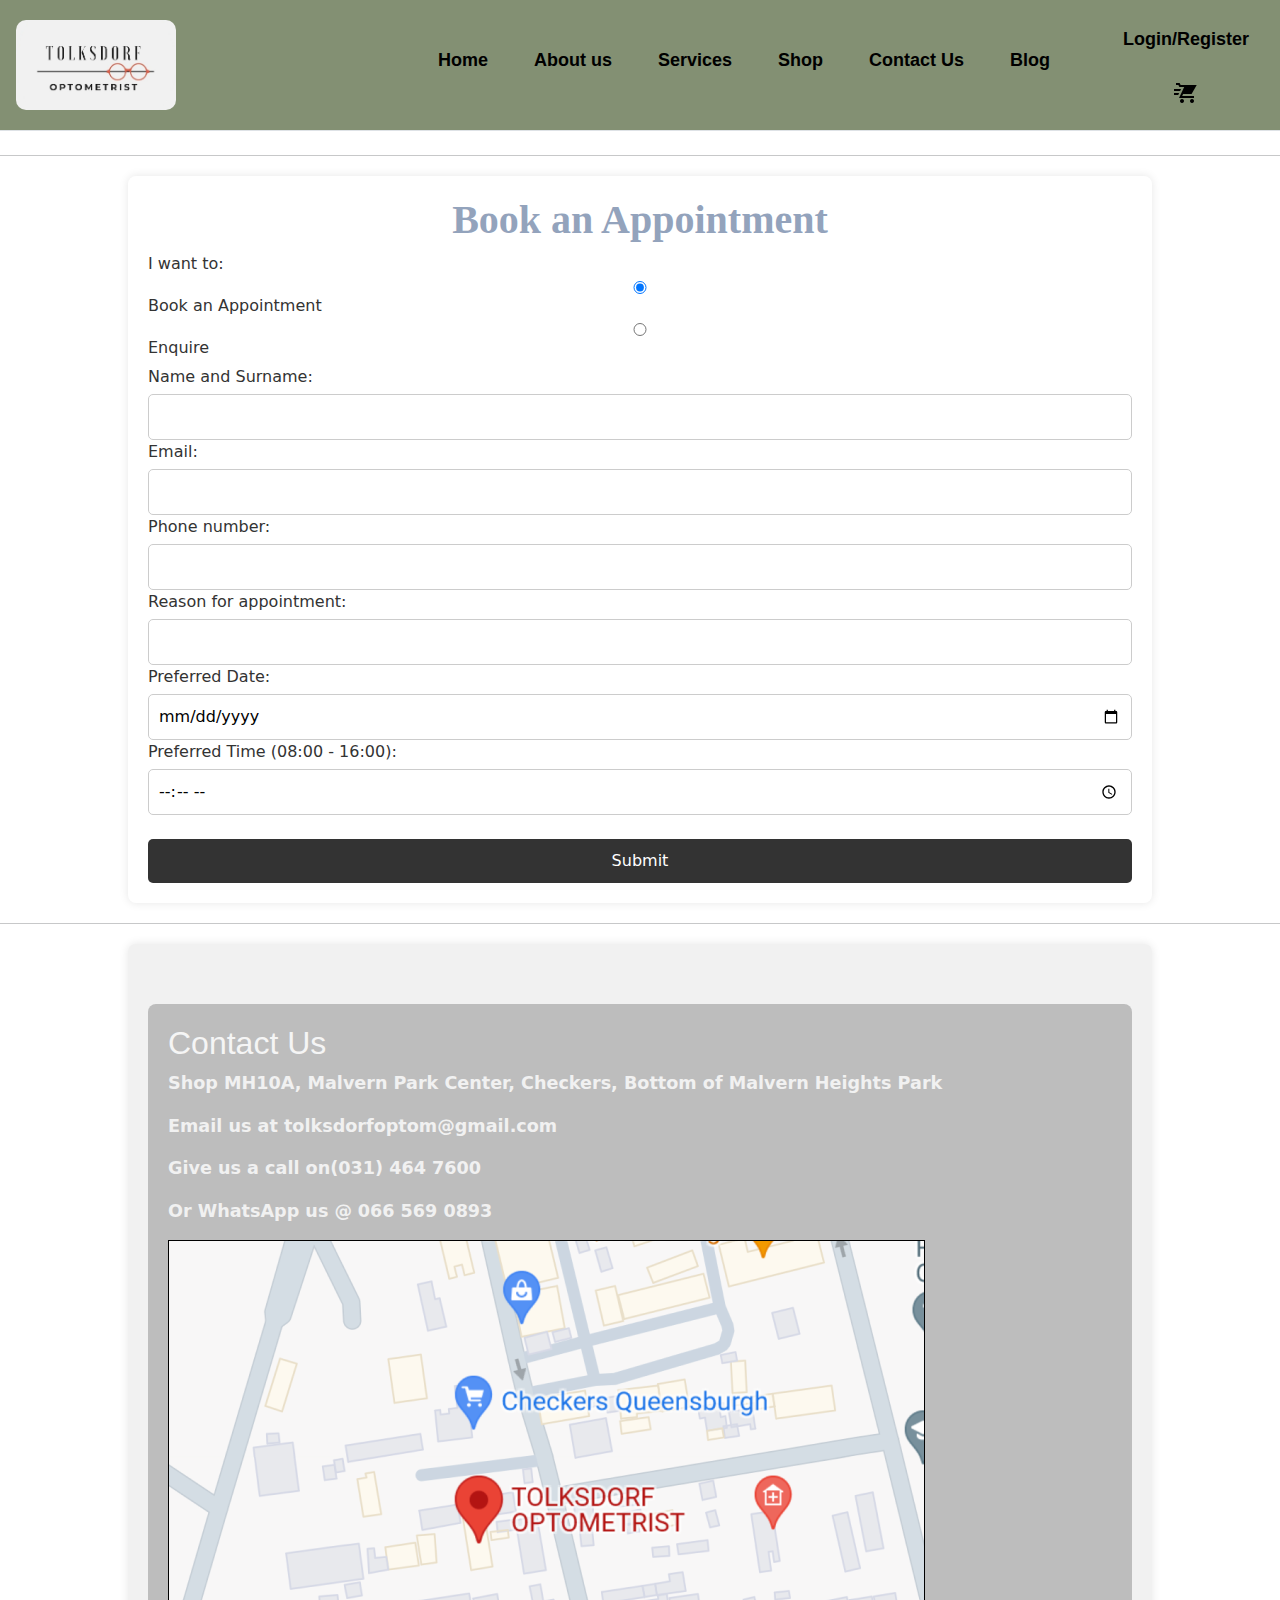
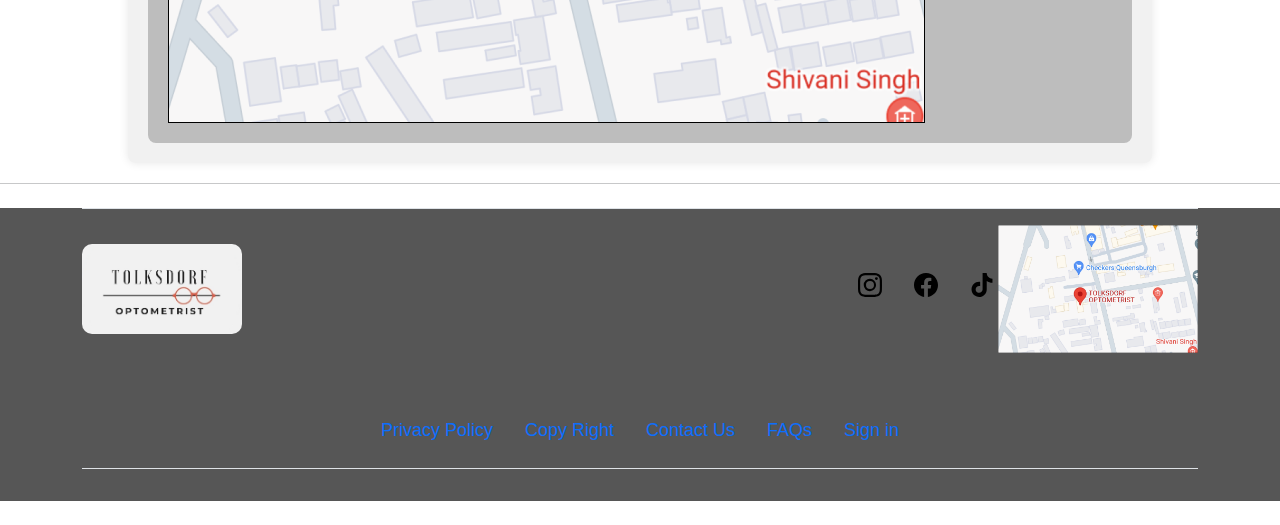
<file: contact us.html>
<!DOCTYPE html>
<html lang="en">
<head>
    <meta charset="UTF-8">
    <meta name="viewport" content="width=device-width, initial-scale=1.0">
    <title>Book an Appointment</title>

    <!-- Link to your external CSS file -->
    <link href="css/styles.css" rel="stylesheet"> <!--header and footer styles-->
    <link href="css/contact.css" rel="stylesheet">
    <link href="css/bootstrap.min.css" rel="stylesheet">


</head>
<div id="loader" class="loading">
    <!-- Your loading GIF or animation goes here -->
    <img src="images/eye_layers.gif" alt="Loading...">
</div>
<body>


<header class="d-flex flex-wrap justify-content-between align-items-center py-3 mb-4 border-bottom header-visible">
    <!-- Logo and Header Text -->
    <div class="logo">
        <img src="images/Logo%20header.png" alt="Tolksdorf Optometry Logo" class="logo-img">
    </div>

    <!-- Navigation -->
    <div class="nav-center">
        <nav class="nav-container">
            <ul class="nav">
                <li class="nav-item"><a href="homepage.html.php" class="nav-link active" aria-current="page"><b>Home</b></a></li>
                <li class="nav-item"><a href="about%20us.html" class="nav-link active"><b>About us</b></a></li>
                <!-- Dropdown Services item -->
                <li class="nav-item dropdown">
                    <div class="dropdown">
                        <button class="dropbtn nav-link"><b>Services</b></button>
                        <div class="dropdown-content">
                            <a href="services.html">Child Exams</a>
                            <a href="services.html">Diabetic Exams</a>
                            <a href="services.html">Adult & Senior Exams</a>
                            <a href="services.html">Fittings</a>
                            <a href="services.html">Medical Aid</a>
                        </div>
                    </div>
                </li>
                <li class="nav-item dropdown">
                    <div class="dropdown">
                        <button class="dropbtn nav-link"><b>Shop</b></button>
                        <div class="dropdown-content">
                            <a href="shop.html">Prescription Glasses</a>
                            <a href="shop.html#contact-lenses">Contact Lenses</a>
                        </div>
                    </div>
                </li>
                <!-- End of Dropdown Services item -->
                <li class="nav-item dropdown">
                    <div class="dropdown">
                        <button class="dropbtn nav-link"><b>Contact Us</b></button>
                        <div class="dropdown-content">
                            <a href="contact%20us.html">Book an Appointment</a>
                            <a href="contact%20us.html">Enquire</a>
                            <a href="contact%20us.html">Contact Information</a>
                            <a href="contact%20us.html">Location</a>
                        </div>
                    </div>
                </li>
                <li class="nav-item"><a href="blog.html" class="nav-link active"><b>Blog</b></a></li>
            </ul>
        </nav>
    </div>

    <div class="auth-cart">
        <a href="register.html" class="nav-link active login-register"><b>Login/Register</b></a>
        <a href="cart.html" class="nav-link"><img src="images/icons8-fast-cart-24.png" alt="Cart" class="cart-icon"></a>
    </div>
</header>
<hr>

<div class="container1">
    <h1><b>Book an Appointment</b></h1>
    <form id="appointment-form">
        <div class="form-group">
            <label for="form-type">I want to:</label>
            <input type="radio" id="book" name="form-type" value="book" checked>
            <label for="book">Book an Appointment</label>
            <input type="radio" id="enquire" name="form-type" value="enquire">
            <label for="enquire">Enquire</label>
        </div>
        <div class="form-container">
            <div class="form-group">
                <label for="name">Name and Surname:</label>
                <input type="text" id="name" name="name" required>
            </div>
            <div class="form-group">
                <label for="email">Email:</label>
                <input type="email" id="email" name="email" required>
            </div>
            <div class="form-group">
                <label for="phone">Phone number:</label>
                <input type="tel" id="phone" name="phone" required>
            </div>
            <div class="form-group" id="reason-group">
                <label for="reason">Reason for appointment:</label>
                <input type="text" id="reason" name="reason">
            </div>
            <div class="form-group" id="date-group">
                <label for="date">Preferred Date:</label>
                <input type="date" id="date" name="date">
            </div>
            <div class="form-group" id="time-group">
                <label for="time">Preferred Time (08:00 - 16:00):</label>
                <input type="time" id="time" name="time" min="08:00" max="16:00">
            </div>
            <div class="form-group" id="enquiry-group" style="display: none;">
                <label for="enquiry">Enquiry:</label>
                <textarea id="enquiry" name="enquiry" rows="4"></textarea>
            </div>
            <br>
            <div class="form-group">
                <button type="submit">Submit</button>
            </div>
        </div>
    </form>
</div>
<hr>

<div class="contact">
    <div class="contact-info">
        <h2>Contact Us</h2>
        <div class="info-item">
            <p><a href="https://www.google.com/maps/place/TOLKSDORF+OPTOMETRIST/@-29.8815146,30.9190293,15z/data=!4m6!3m5!1s0x1ef7aabd8f8ec467:0x4c2b4e3e2295918d!8m2!3d-29.8815146!4d30.9190293!16s%2Fg%2F1pzrnv89q?entry=ttu" target="_blank">
                Shop MH10A, Malvern Park Center, Checkers, Bottom of Malvern Heights Park</a>
            </p>
        </div>
        <div class="info-item">
            <p><b>Email us at </b><a href="mailto:tolksdorfoptom@gmail.com">tolksdorfoptom@gmail.com</a></p>
        </div>
        <div class="info-item">
            <p><b>Give us a call on</b><a href="tel:(031) 464 7600">(031) 464 7600</a></p>
        </div>
        <div class="info-item">
            <p> <b>Or WhatsApp us @</b>  <a href="https://wa.me/+27665690893" target="_blank">066 569 0893</a></p>
        </div>

        <div class="map-container">
            <a href="https://www.google.com/maps/place/TOLKSDORF+OPTOMETRIST/@-29.8815146,30.9190293,15z/data=!4m6!3m5!1s0x1ef7aabd8f8ec467:0x4c2b4e3e2295918d!8m2!3d-29.8815146!4d30.9190293!16s%2Fg%2F1pzrnv89q?entry=ttu" target="_blank">
                <img src="images/optom%20map.png" alt="TOLKSDORF OPTOMETRIST Map">
            </a>
        </div>
    </div>

</div>
<hr>
<!-- footer -->


<div class="footer">
    <div class="container">
        <footer class="d-flex flex-wrap justify-content-between align-items-center py-3 my-4 border-top">

            <div>
                <img src="images/Logo%20header.png" alt="Logo" class="logo-img">
            </div>
            <div class="col-md-4 d-flex align-items-center">
                <a href="/" class="mb-3 me-2 mb-md-0 text-body-secondary text-decoration-none lh-1">
                    <svg class="bi" width="30" height="24"><use xlink:href="#bootstrap"/></svg>
                </a>
            </div>


            <ul class="nav col-md-4 justify-content-end list-unstyled d-flex">
                <!-- Social Media Icons -->
                <li class="ms-3"><a class="text-body-secondary" href="https://www.instagram.com/tolksdorf_optom?igsh=MTl6aGd2MzB6Zzljeg==" target="_blank"><svg class="bi" width="24" height="24"><use xlink:href="#instagram"/></svg></a></li>
                <li class="ms-3"><a class="text-body-secondary" href="https://www.facebook.com/share/YwUThYXZpDg9MMRd/?mibextid=qi2Omg" target="_blank"><svg class="bi" width="24" height="24"><use xlink:href="#facebook"/></svg></a></li>
                <li class="ms-3"><a class="text-body-secondary" href="https://www.tiktok.com/@tolksdorf.optom?lang=en&is_from_webapp=1&sender_device=mobile&sender_web_id=7374813703915865606" target="_blank"><svg class="bi" width="24" height="24"><use xlink:href="#tiktok"/></svg></a></li>
            </ul>

            <div class="map-container">
                <a href="https://www.google.com/maps/place/TOLKSDORF+OPTOMETRIST/@-29.8815146,30.9190293,15z/data=!4m6!3m5!1s0x1ef7aabd8f8ec467:0x4c2b4e3e2295918d!8m2!3d-29.8815146!4d30.9190293!16s%2Fg%2F1pzrnv89q?entry=ttu">
                    <img src="images/optom%20map.png" width="200" height="auto" class="map-button" alt="">
                </a>
            </div>
        </footer>
    </div>

    <div class="container">
        <footer class="py-3 my-4">
            <!-- Navigation Links -->
            <ul class="nav justify-content-center border-bottom pb-3 mb-3">
                <li class="nav-item"><a href="#" class="nav-link px-2 text-body-secondary">Privacy Policy</a></li>
                <li class="nav-item"><a href="#" class="nav-link px-2 text-body-secondary">Copy Right</a></li>
                <li class="nav-item"><a href="contact%20us.html" class="nav-link px-2 text-body-secondary">Contact Us</a></li>
                <li class="nav-item"><a href="#" class="nav-link px-2 text-body-secondary">FAQs</a></li>
                <li class="nav-item"><a href="#" class="nav-link px-2 text-body-secondary">Sign in</a></li>
            </ul>
            <!-- Map Image -->

            <!--   <p class="text-center text-body-secondary">&copy; 2024 Company, Inc</p> -->
        </footer>
    </div>
</div>
<!-- Include Bootstrap Icons SVG -->
<svg xmlns="http://www.w3.org/2000/svg" style="display: none;">
    <symbol id="bootstrap" viewBox="0 0 118 94">
        <title>Footer</title>
    </symbol>
    <symbol id="facebook" viewBox="0 0 16 16">
        <path d="M16 8.049c0-4.446-3.582-8.05-8-8.05C3.58 0-.002 3.603-.002 8.05c0 4.017 2.926 7.347 6.75 7.951v-5.625h-2.03V8.05H6.75V6.275c0-2.017 1.195-3.131 3.022-3.131.876 0 1.791.157 1.791.157v1.98h-1.009c-.993 0-1.303.621-1.303 1.258v1.51h2.218l-.354 2.326H9.25V16c3.824-.604 6.75-3.934 6.75-7.951z"/>
    </symbol>
    <symbol id="instagram" viewBox="0 0 16 16">
        <path d="M8 0C5.829 0 5.556.01 4.703.048 3.85.088 3.269.222 2.76.42a3.917 3.917 0 0 0-1.417.923A3.927 3.927 0 0 0 .42 2.76C.222 3.268.087 3.85.048 4.7.01 5.555 0 5.827 0 8.001c0 2.172.01 2.444.048 3.297.04.852.174 1.433.372 1.942.205.526.478.972.923 1.417.444.445.89.719 1.416.923.51.198 1.09.333 1.942.372C5.555 15.99 5.827 16 8 16s2.444-.01 3.298-.048c.851-.04 1.434-.174 1.943-.372a3.916 3.916 0 0 0 1.416-.923c.445-.445.718-.891.923-1.417.197-.509.332-1.09.372-1.942C15.99 10.445 16 10.173 16 8s-.01-2.445-.048-3.299c-.04-.851-.175-1.433-.372-1.941a3.926 3.926 0 0 0-.923-1.417A3.911 3.911 0 0 0 13.24.42c-.51-.198-1.092-.333-1.943-.372C10.443.01 10.172 0 7.998 0h.003zm-.717 1.442h.718c2.136 0 2.389.007 3.232.046.78.035 1.204.166 1.486.275.373.145.64.319.92.599.28.28.453.546.598.92.11.281.24.705.275 1.485.039.843.047 1.096.047 3.231s-.008 2.389-.047 3.232c-.035.78-.166 1.203-.275 1.485a2.47 2.47 0 0 1-.599.919c-.28.28-.546.453-.92.598-.28.11-.704.24-1.485.276-.843.038-1.096.047-3.232.047s-2.39-.009-3.233-.047c-.78-.036-1.203-.166-1.485-.276a2.478 2.478 0 0 1-.92-.598 2.48 2.48 0 0 1-.6-.92c-.109-.281-.24-.705-.275-1.485-.038-.843-.046-1.096-.046-3.233 0-2.136.008-2.388.046-3.231.036-.78.166-1.204.276-1.486.145-.373.319-.64.599-.92.28-.28.546-.453.92-.598.282-.11.705-.24 1.485-.276.738-.034 1.024-.044 2.515-.045v.002zm4.988 1.328a.96.96 0 1 0 0 1.92.96.96 0 0 0 0-1.92zm-4.27 1.122a4.109 4.109 0 1 0 0 8.217 4.109 4.109 0 0 0 0-8.217zm0 1.441a2.667 2.667 0 1 1 0 5.334 2.667 2.667 0 0 1 0-5.334z"/>
    </symbol>
    <symbol id="tiktok" viewBox="0 0 449.45 515.38">
        <path fill-rule="nonzero" d="M382.31 103.3c-27.76-18.1-47.79-47.07-54.04-80.82-1.35-7.29-2.1-14.8-2.1-22.48h-88.6l-.15 355.09c-1.48 39.77-34.21 71.68-74.33 71.68-12.47 0-24.21-3.11-34.55-8.56-23.71-12.47-39.94-37.32-39.94-65.91 0-41.07 33.42-74.49 74.48-74.49 7.67 0 15.02 1.27 21.97 3.44V190.8c-7.2-.99-14.51-1.59-21.97-1.59C73.16 189.21 0 262.36 0 352.3c0 55.17 27.56 104 69.63 133.52 26.48 18.61 58.71 29.56 93.46 29.56 89.93 0 163.08-73.16 163.08-163.08V172.23c34.75 24.94 77.33 39.64 123.28 39.64v-88.61c-24.75 0-47.8-7.35-67.14-19.96z"/>
    </symbol>
</svg>

<script>

    document.addEventListener('DOMContentLoaded', function () {
        // Remove the loading screen after everything is loaded
        var loader = document.getElementById('loader');
        setTimeout(function () {
            loader.style.display = 'none';
        }, 500); // Adjust timeout as needed
    });

    document.addEventListener("DOMContentLoaded", function() {
        const formTypeRadioButtons = document.querySelectorAll('input[name="form-type"]');
        const reasonGroup = document.getElementById("reason-group");
        const dateGroup = document.getElementById("date-group");
        const timeGroup = document.getElementById("time-group");
        const enquiryGroup = document.getElementById("enquiry-group");

        formTypeRadioButtons.forEach(radio => {
            radio.addEventListener('change', toggleFormFields);
        });

        function toggleFormFields() {
            if (document.getElementById('book').checked) {
                reasonGroup.style.display = "flex";
                dateGroup.style.display = "flex";
                timeGroup.style.display = "flex";
                enquiryGroup.style.display = "none";
            } else if (document.getElementById('enquire').checked) {
                reasonGroup.style.display = "none";
                dateGroup.style.display = "none";
                timeGroup.style.display = "none";
                enquiryGroup.style.display = "flex";
            }
        }

        // Initialize the form fields display
        toggleFormFields();
    });
</script>

</body>
</html>
</file>
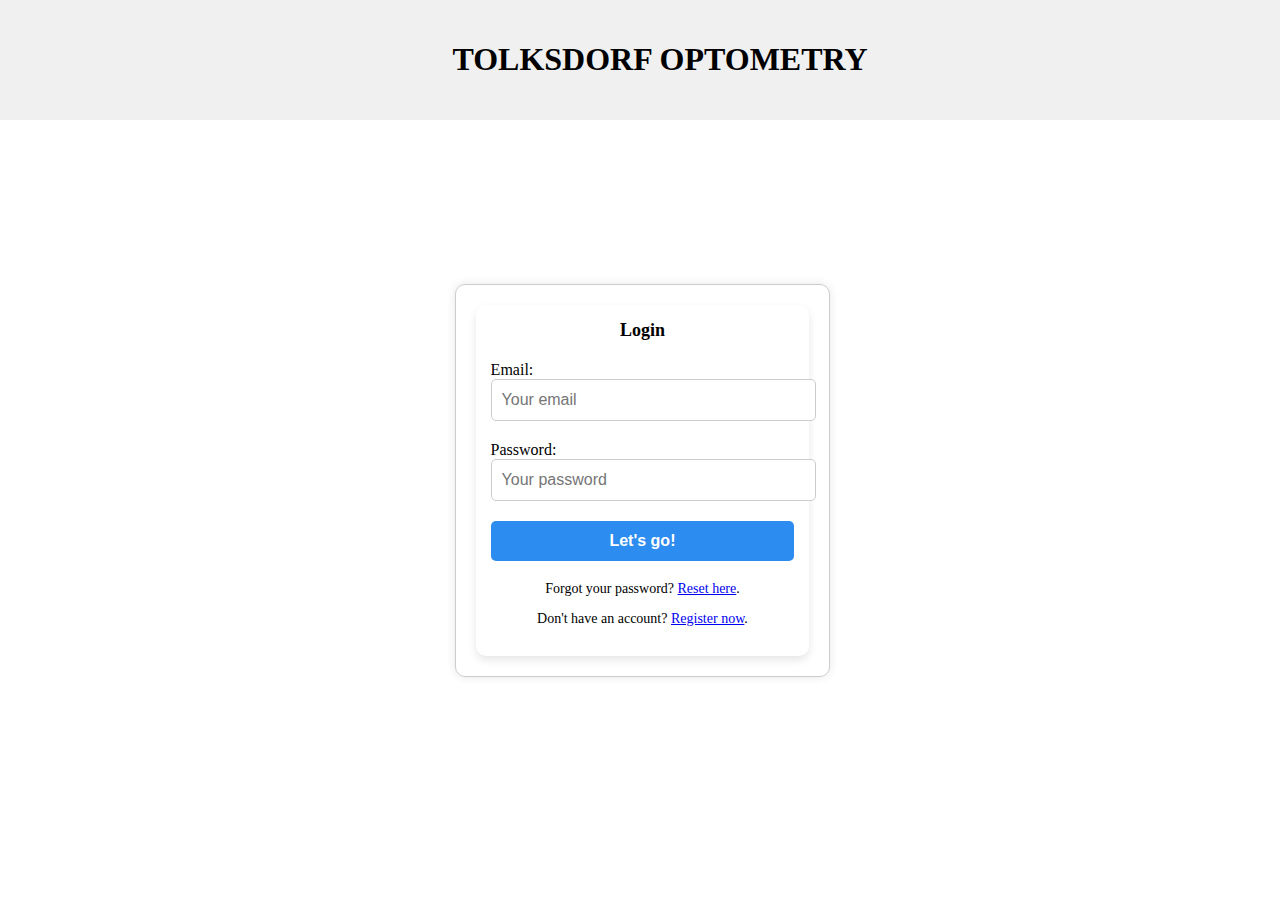
<file: Login.html>
<!DOCTYPE html>
<html lang="en">
<head>
    <meta charset="UTF-8">
    <meta name="viewport" content="width=device-width, initial-scale=1.0">
    <title>Login</title>
    <link href="css/loginorregister.css" rel="stylesheet">
</head>

<body>
<form method="post" action="process_login.php">
    <header>
        <h1 class="brand">TOLKSDORF OPTOMETRY</h1>
    </header>
    <main>
        <div class="wrapper">
            <div class="card-inner">
                <div class="card">
                    <div class="title">Login</div>
                    <div class="form-group">
                        <label for="login-email">Email:</label>
                        <input id="login-email" name="login-email" class="input" type="email" placeholder="Your email" required>
                    </div>
                    <div class="form-group">
                        <label for="login-password">Password:</label>
                        <input id="login-password" name="login-password" class="input" type="password" placeholder="Your password" required>
                    </div>
                    <button type="submit" class="btn">Let's go!</button>
                    <div class="description">
                        <p>Forgot your password? <a href="#">Reset here</a>.</p>
                        <p>Don't have an account? <a href="register.html">Register now</a>.</p>
                    </div>
                </div>
            </div>
        </div>
    </main>
</form>
</body>
</html>
</file>
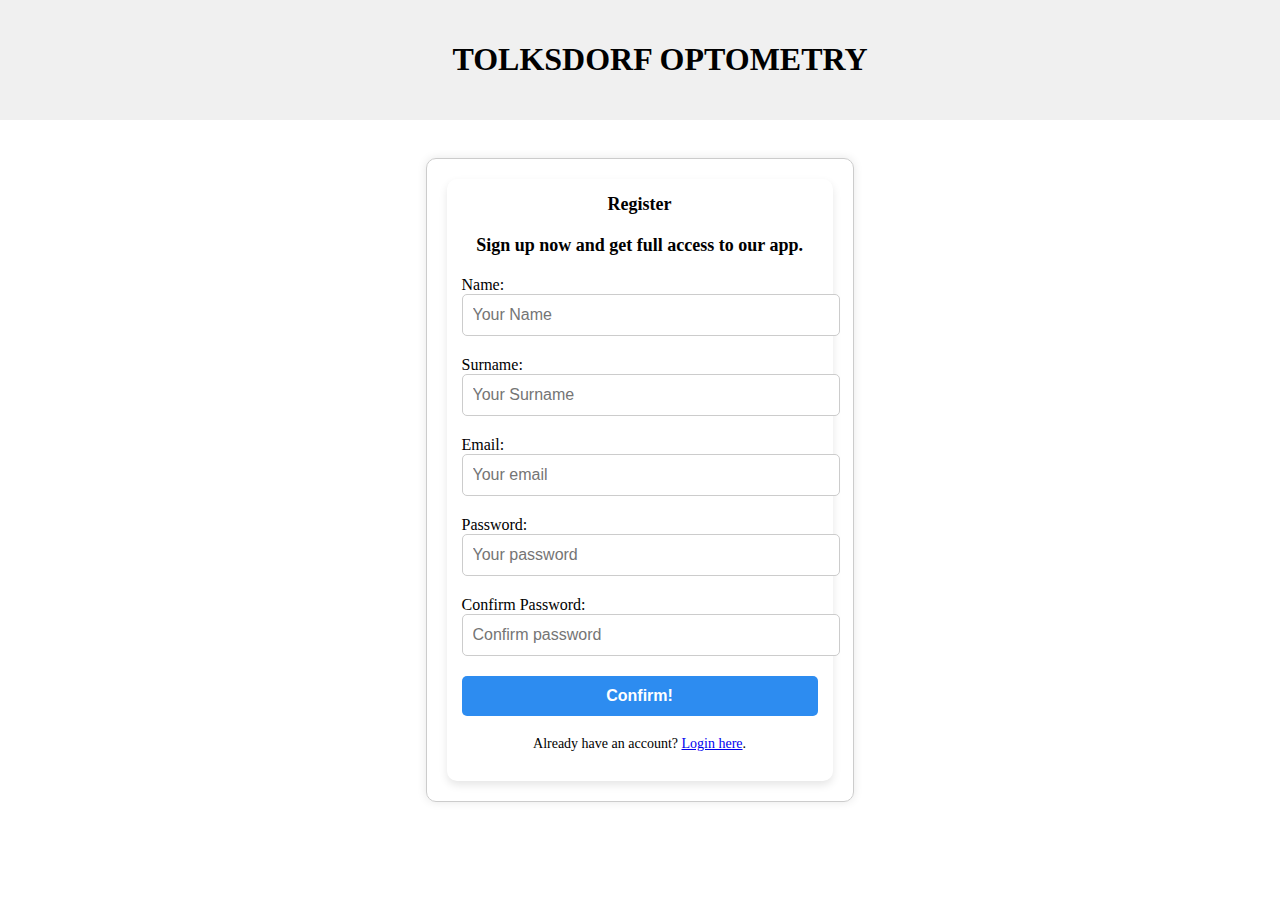
<file: register.html>
<!DOCTYPE html>
<html lang="en">
<head>
    <meta charset="UTF-8">
    <meta name="viewport" content="width=device-width, initial-scale=1.0">
    <title>Register</title>
    <link href="css/loginorregister.css" rel="stylesheet">
</head>
<body>
<form method="post" action="process_register.php">
    <header>
        <h1 class="brand">TOLKSDORF OPTOMETRY</h1>
    </header>
    <main>
        <div class="wrapper">
            <div class="card-inner">
                <div class="card">
                    <div class="title">Register</div>
                    <p class="message">Sign up now and get full access to our app.</p>
                    <div class="form-group">
                        <label for="register-firstname">Name:</label>
                        <input id="register-firstname" class="input" type="text" name="register-firstname" placeholder="Your Name" required>
                    </div>
                    <div class="form-group">
                        <label for="register-lastname">Surname:</label>
                        <input id="register-lastname" class="input" type="text" name="register-lastname" placeholder="Your Surname" required>
                    </div>
                    <div class="form-group">
                        <label for="register-email">Email:</label>
                        <input id="register-email" class="input" type="email" name="register-email" placeholder="Your email" required>
                    </div>
                    <div class="form-group">
                        <label for="register-password">Password:</label>
                        <input id="register-password" class="input" type="password" name="register-password" placeholder="Your password" required>
                    </div>
                    <div class="form-group">
                        <label for="register-confirm-password">Confirm Password:</label>
                        <input id="register-confirm-password" class="input" type="password" name="register-confirm-password" placeholder="Confirm password" required>
                    </div>
                    <button type="submit" class="btn">Confirm!</button>
                    <div class="description">
                        <p>Already have an account? <a href="login.html">Login here</a>.</p>
                    </div>
                </div>
            </div>
        </div>
    </main>
</form>
<script>
    document.addEventListener("DOMContentLoaded", function() {
        const form = document.querySelector("form");

        form.addEventListener("submit", function(event) {
            const firstNameInput = document.getElementById("register-firstname");
            const lastNameInput = document.getElementById("register-lastname");
            const emailInput = document.getElementById("register-email");
            const passwordInput = document.getElementById("register-password");
            const confirmPasswordInput = document.getElementById("register-confirm-password");

            if (firstNameInput.value.trim() === "") {
                alert("Please enter your first name.");
                event.preventDefault();
                return false;
            }

            // Perform similar checks for other fields...

            // Check if passwords match
            if (passwordInput.value !== confirmPasswordInput.value) {
                alert("Passwords do not match.");
                event.preventDefault();
                return false;
            }

            // Additional validation checks can be added here...

            return true;
        });
    });
</script>

</body>
</html>
</file>
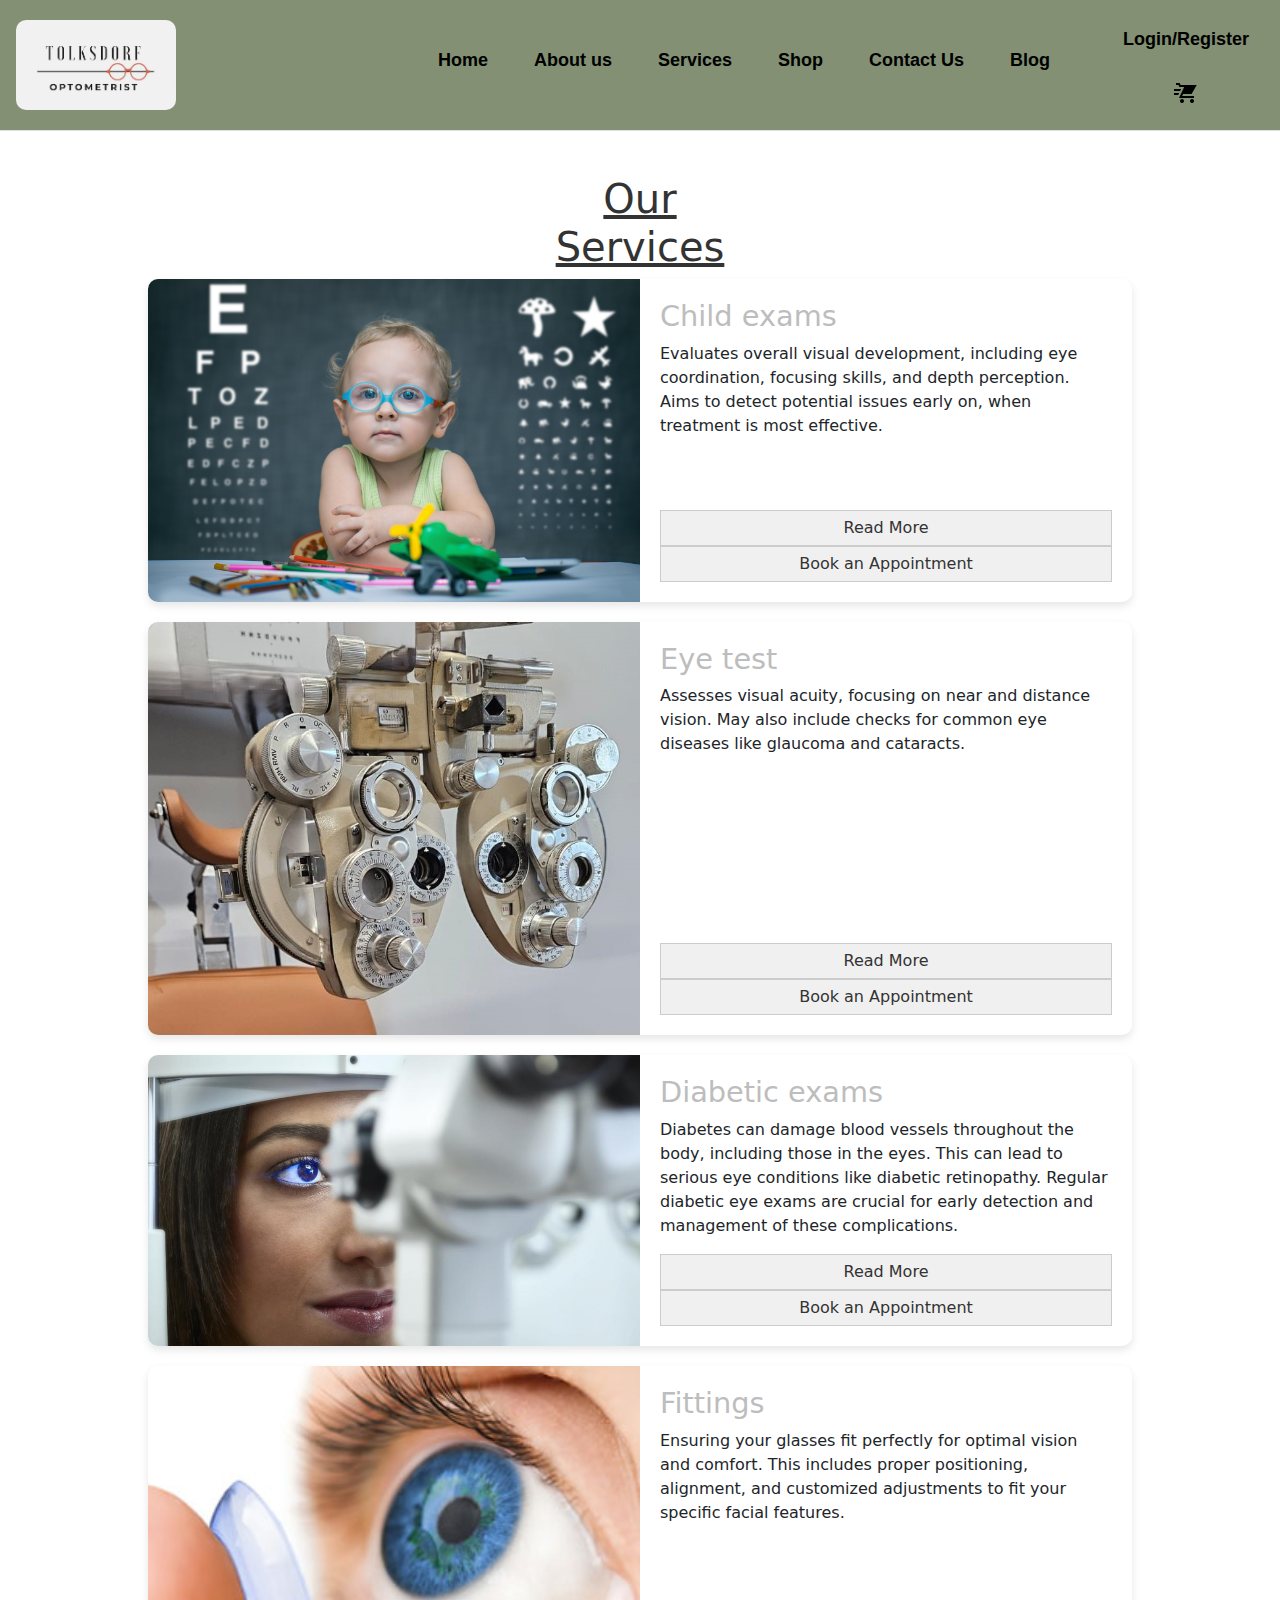
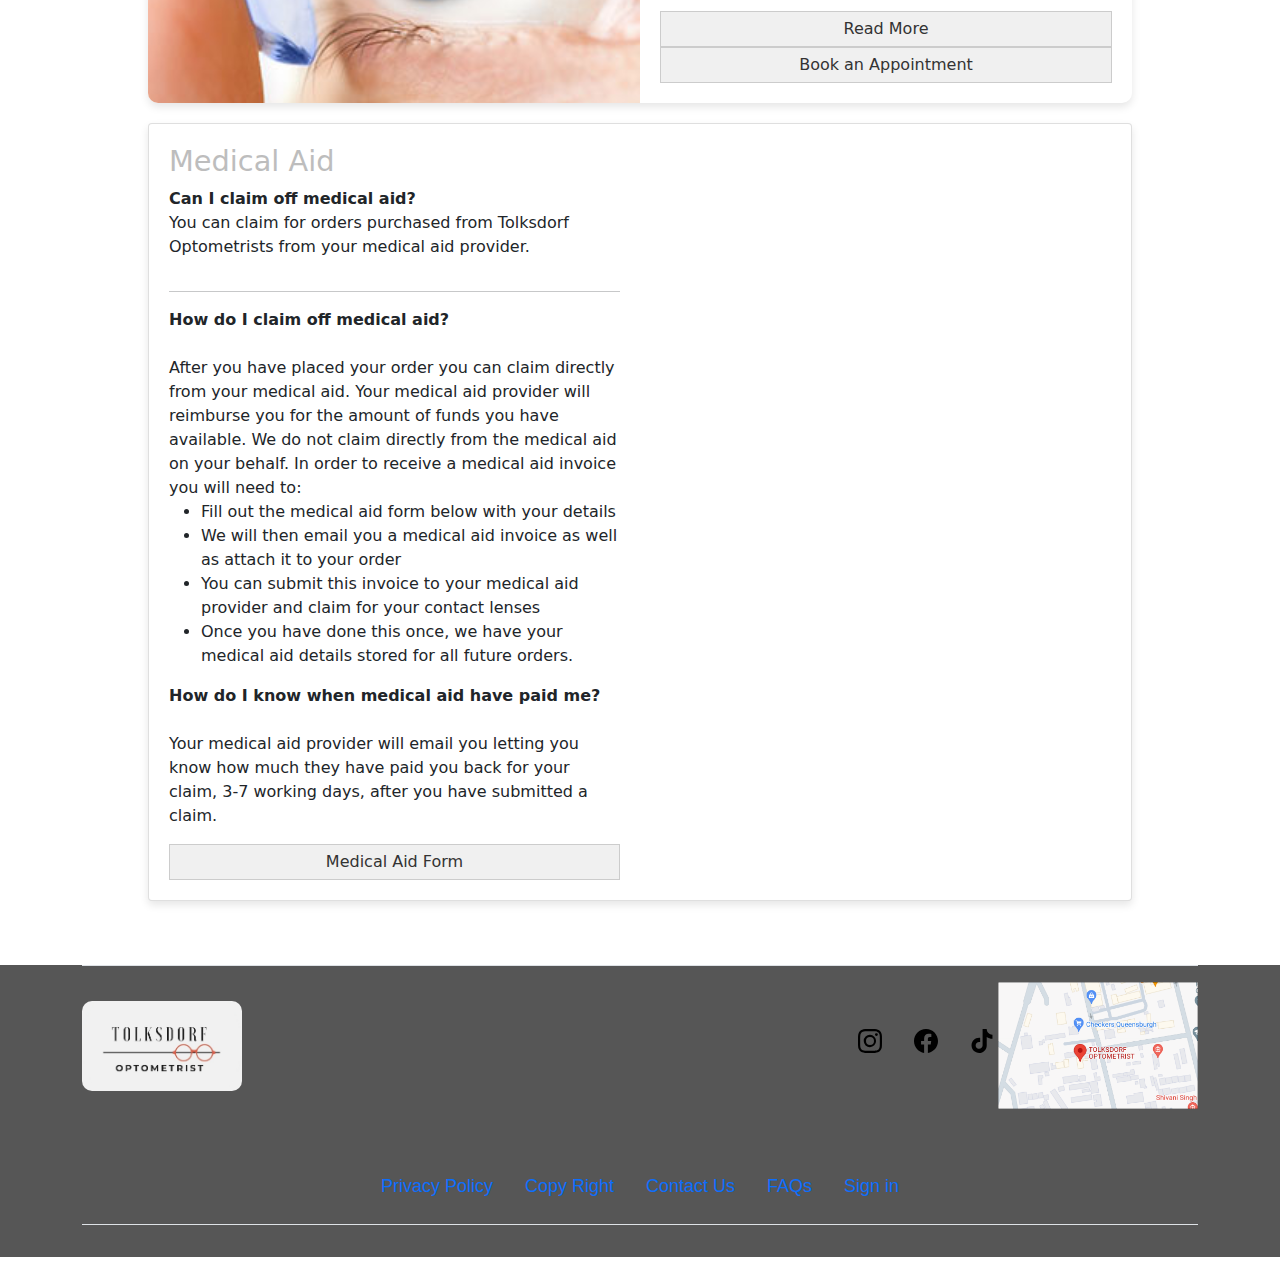
<file: services.html>
<!DOCTYPE html>
<html lang="en">
<head>

    <meta charset="UTF-8">
    <meta name="viewport" content="width=device-width, initial-scale=1.0">
    <title>Our Services</title>


    <!-- Link to your external CSS file -->
    <link href="css/styles.css" rel="stylesheet"> <!--header and footer styles-->
    <link rel="stylesheet" href="css/services.css">
    <link href="css/bootstrap.min.css" rel="stylesheet">


</head>
<div id="loader" class="loading">
    <!-- Your loading GIF or animation goes here -->
    <img src="images/eye_layers.gif" alt="Loading...">
</div>
<body>


<header class="d-flex flex-wrap justify-content-between align-items-center py-3 mb-4 border-bottom header-visible">
    <!-- Logo and Header Text -->
    <div class="logo">
        <img src="images/Logo%20header.png" alt="Tolksdorf Optometry Logo" class="logo-img">
    </div>

    <!-- Navigation -->
    <div class="nav-center">
        <nav class="nav-container">
            <ul class="nav">
                <li class="nav-item"><a href="homepage.html.php" class="nav-link active" aria-current="page"><b>Home</b></a></li>
                <li class="nav-item"><a href="about%20us.html" class="nav-link active"><b>About us</b></a></li>
                <!-- Dropdown Services item -->
                <li class="nav-item dropdown">
                    <div class="dropdown">
                        <button class="dropbtn nav-link"><b>Services</b></button>
                        <div class="dropdown-content">
                            <a href="services.html">Child Exams</a>
                            <a href="services.html">Diabetic Exams</a>
                            <a href="services.html">Adult & Senior Exams</a>
                            <a href="services.html">Fittings</a>
                            <a href="services.html">Medical Aid</a>
                        </div>
                    </div>
                </li>
                <li class="nav-item dropdown">
                    <div class="dropdown">
                        <button class="dropbtn nav-link"><b>Shop</b></button>
                        <div class="dropdown-content">
                            <a href="shop.html">Prescription Glasses</a>
                            <a href="shop.html#contact-lenses">Contact Lenses</a>
                        </div>
                    </div>
                </li>
                <!-- End of Dropdown Services item -->
                <li class="nav-item dropdown">
                    <div class="dropdown">
                        <button class="dropbtn nav-link"><b>Contact Us</b></button>
                        <div class="dropdown-content">
                            <a href="contact%20us.html">Book an Appointment</a>
                            <a href="contact%20us.html">Enquire</a>
                            <a href="contact%20us.html">Contact Information</a>
                            <a href="contact%20us.html">Location</a>
                        </div>
                    </div>
                </li>
                <li class="nav-item"><a href="blog.html" class="nav-link active"><b>Blog</b></a></li>
            </ul>
        </nav>
    </div>

    <div class="auth-cart">
        <a href="register.html" class="nav-link active login-register"><b>Login/Register</b></a>
        <a href="cart.html" class="nav-link"><img src="images/icons8-fast-cart-24.png" alt="Cart" class="cart-icon"></a>
    </div>
</header>


<section class="services-section">
    <h1><u>Our <br> Services</u></h1>
    <div class="service-card">
        <img src="images/child-glasses-eye-development-2.jpg" alt="Child exams">
        <div class="service-content">
            <h2>Child exams</h2>
            <p>Evaluates overall visual development, including eye coordination, focusing skills, and depth perception. Aims to detect potential issues early on, when treatment is most effective.</p>
            <button class="read-more">Read More</button>
            <button href="homepage.html.php#booking_form" class="nav-products">Book an Appointment</button>
        </div>
    </div>
    <div class="service-card">
        <img src="images/the%20chair.jpg" alt="Eye test">
        <div class="service-content">
            <h2>Eye test</h2>
            <p>Assesses visual acuity, focusing on near and distance vision. May also include checks for common eye diseases like glaucoma and cataracts.</p>
            <button class="read-more">Read More</button>
            <button href="homepage.html.php#booking_form" class="nav-products"">Book an Appointment</button>
        </div>
    </div>
    <div class="service-card">
        <img src="images/eye-exam.jpeg.jpg" alt="Diabetic exams">
        <div class="service-content">
            <h2>Diabetic exams</h2>
            <p>Diabetes can damage blood vessels throughout the body, including those in the eyes. This can lead to serious eye conditions like diabetic retinopathy. Regular diabetic eye exams are crucial for early detection and management of these complications.</p>
            <button class="read-more">Read More</button>
            <button href="homepage.html.php#booking_form" class="nav-products">Book an Appointment</button>
        </div>
    </div>
    <div class="service-card">
        <img src="images/lnd_contact_exams%201.svg" alt="Fittings">
        <div class="service-content">
            <h2>Fittings</h2>
            <p>Ensuring your glasses fit perfectly for optimal vision and comfort. This includes proper positioning, alignment, and customized adjustments to fit your specific facial features.</p>
            <button class="read-more">Read More</button>
            <button href="homepage.html.php#booking_form" class="nav-products">Book an Appointment</button>
        </div>
    </div>
    <div class="card">
        <div class="service-content">
            <h2>Medical Aid</h2>
            <p>
                <b>Can I claim off medical aid?</b><br>
                You can claim for orders purchased from Tolksdorf Optometrists from your medical aid provider.
            <hr>
            <b>How do I claim off medical aid?</b><br>
            After you have placed your order you can claim directly from your medical aid.
            Your medical aid provider will reimburse you for the amount of funds you have available.
            We do not claim directly from the medical aid on your behalf. In order to receive a medical aid invoice you will need to:
            <ul>
                <li>Fill out the medical aid form below with your details</li>
                <li>We will then email you a medical aid invoice as well as attach it to your order</li>
                <li>You can submit this invoice to your medical aid provider and claim for your contact lenses</li>
                <li>Once you have done this once, we have your medical aid details stored for all future orders.</li>
            </ul>
            <b>How do I know when medical aid have paid me?</b><br>
            Your medical aid provider will email you letting you know how much they have paid you back for your claim,
            3-7 working days, after you have submitted a claim.
            </p>
            <button class="expand-form" onclick="toggleForm()">Medical Aid Form</button>
        </div>
    </div>
    <div id="medical-aid-form" class="form-hidden">
        <h3>Medical Aid Form</h3>
        <p>
            Fill out the form below with your medical aid details.<br>
            We will email your medical aid invoice a few days after your order is delivered.<br>
            You can submit this medical aid invoice to your medical aid provider.<br>
            Your provider will reimburse you directly should you have funds.
        </p>
        <div class="form-grid">
            <div>
                <label for="first-name">First Name</label>
                <input type="text" id="first-name" name="first-name">
            </div>
            <div>
                <label for="last-name">Last Name</label>
                <input type="text" id="last-name" name="last-name">
            </div>
            <div>
                <label for="email">Email</label>
                <input type="email" id="email" name="email">
            </div>
            <div>
                <label for="phone">Phone</label>
                <input type="tel" id="phone" name="phone">
            </div>
            <div>
                <label for="id-number">ID Number</label>
                <input type="text" id="id-number" name="id-number">
            </div>
            <div>
                <label for="dob">Date of Birth</label>
                <input type="date" id="dob" name="dob">
            </div>
            <div>
                <label for="medical-aid-name">Medical Aid Name</label>
                <input type="text" id="medical-aid-name" name="medical-aid-name">
            </div>
            <div>
                <label for="medical-aid-plan">Medical Aid Plan</label>
                <input type="text" id="medical-aid-plan" name="medical-aid-plan">
            </div>
            <div>
                <label for="medical-aid-number">Medical Aid Number</label>
                <input type="text" id="medical-aid-number" name="medical-aid-number">
            </div>
        </div>
        <button type="submit">Submit</button>
    </div>
</section>

<div class="footer">
    <div class="container">
        <footer class="d-flex flex-wrap justify-content-between align-items-center py-3 my-4 border-top">

            <div>
                <img src="images/Logo%20header.png" alt="Logo" class="logo-img">
            </div>
            <div class="col-md-4 d-flex align-items-center">
                <a href="/" class="mb-3 me-2 mb-md-0 text-body-secondary text-decoration-none lh-1">
                    <svg class="bi" width="30" height="24"><use xlink:href="#bootstrap"/></svg>
                </a>
            </div>


            <ul class="nav col-md-4 justify-content-end list-unstyled d-flex">
                <!-- Social Media Icons -->
                <li class="ms-3"><a class="text-body-secondary" href="https://www.instagram.com/tolksdorf_optom?igsh=MTl6aGd2MzB6Zzljeg==" target="_blank"><svg class="bi" width="24" height="24"><use xlink:href="#instagram"/></svg></a></li>
                <li class="ms-3"><a class="text-body-secondary" href="https://www.facebook.com/share/YwUThYXZpDg9MMRd/?mibextid=qi2Omg" target="_blank"><svg class="bi" width="24" height="24"><use xlink:href="#facebook"/></svg></a></li>
                <li class="ms-3"><a class="text-body-secondary" href="https://www.tiktok.com/@tolksdorf.optom?lang=en&is_from_webapp=1&sender_device=mobile&sender_web_id=7374813703915865606" target="_blank"><svg class="bi" width="24" height="24"><use xlink:href="#tiktok"/></svg></a></li>
            </ul>

            <div class="map-container">
                <a href="https://www.google.com/maps/place/TOLKSDORF+OPTOMETRIST/@-29.8815146,30.9190293,15z/data=!4m6!3m5!1s0x1ef7aabd8f8ec467:0x4c2b4e3e2295918d!8m2!3d-29.8815146!4d30.9190293!16s%2Fg%2F1pzrnv89q?entry=ttu">
                    <img src="images/optom%20map.png" width="200" height="auto" class="map-button" alt="">
                </a>
            </div>
        </footer>
    </div>

    <div class="container">
        <footer class="py-3 my-4">
            <!-- Navigation Links -->
            <ul class="nav justify-content-center border-bottom pb-3 mb-3">
                <li class="nav-item"><a href="#" class="nav-link px-2 text-body-secondary">Privacy Policy</a></li>
                <li class="nav-item"><a href="#" class="nav-link px-2 text-body-secondary">Copy Right</a></li>
                <li class="nav-item"><a href="contact%20us.html" class="nav-link px-2 text-body-secondary">Contact Us</a></li>
                <li class="nav-item"><a href="#" class="nav-link px-2 text-body-secondary">FAQs</a></li>
                <li class="nav-item"><a href="#" class="nav-link px-2 text-body-secondary">Sign in</a></li>
            </ul>
            <!-- Map Image -->

            <!--   <p class="text-center text-body-secondary">&copy; 2024 Company, Inc</p> -->
        </footer>
    </div>
</div>
<!-- Include Bootstrap Icons SVG -->
<svg xmlns="http://www.w3.org/2000/svg" style="display: none;">
    <symbol id="bootstrap" viewBox="0 0 118 94">
        <title>Footer</title>
    </symbol>
    <symbol id="facebook" viewBox="0 0 16 16">
        <path d="M16 8.049c0-4.446-3.582-8.05-8-8.05C3.58 0-.002 3.603-.002 8.05c0 4.017 2.926 7.347 6.75 7.951v-5.625h-2.03V8.05H6.75V6.275c0-2.017 1.195-3.131 3.022-3.131.876 0 1.791.157 1.791.157v1.98h-1.009c-.993 0-1.303.621-1.303 1.258v1.51h2.218l-.354 2.326H9.25V16c3.824-.604 6.75-3.934 6.75-7.951z"/>
    </symbol>
    <symbol id="instagram" viewBox="0 0 16 16">
        <path d="M8 0C5.829 0 5.556.01 4.703.048 3.85.088 3.269.222 2.76.42a3.917 3.917 0 0 0-1.417.923A3.927 3.927 0 0 0 .42 2.76C.222 3.268.087 3.85.048 4.7.01 5.555 0 5.827 0 8.001c0 2.172.01 2.444.048 3.297.04.852.174 1.433.372 1.942.205.526.478.972.923 1.417.444.445.89.719 1.416.923.51.198 1.09.333 1.942.372C5.555 15.99 5.827 16 8 16s2.444-.01 3.298-.048c.851-.04 1.434-.174 1.943-.372a3.916 3.916 0 0 0 1.416-.923c.445-.445.718-.891.923-1.417.197-.509.332-1.09.372-1.942C15.99 10.445 16 10.173 16 8s-.01-2.445-.048-3.299c-.04-.851-.175-1.433-.372-1.941a3.926 3.926 0 0 0-.923-1.417A3.911 3.911 0 0 0 13.24.42c-.51-.198-1.092-.333-1.943-.372C10.443.01 10.172 0 7.998 0h.003zm-.717 1.442h.718c2.136 0 2.389.007 3.232.046.78.035 1.204.166 1.486.275.373.145.64.319.92.599.28.28.453.546.598.92.11.281.24.705.275 1.485.039.843.047 1.096.047 3.231s-.008 2.389-.047 3.232c-.035.78-.166 1.203-.275 1.485a2.47 2.47 0 0 1-.599.919c-.28.28-.546.453-.92.598-.28.11-.704.24-1.485.276-.843.038-1.096.047-3.232.047s-2.39-.009-3.233-.047c-.78-.036-1.203-.166-1.485-.276a2.478 2.478 0 0 1-.92-.598 2.48 2.48 0 0 1-.6-.92c-.109-.281-.24-.705-.275-1.485-.038-.843-.046-1.096-.046-3.233 0-2.136.008-2.388.046-3.231.036-.78.166-1.204.276-1.486.145-.373.319-.64.599-.92.28-.28.546-.453.92-.598.282-.11.705-.24 1.485-.276.738-.034 1.024-.044 2.515-.045v.002zm4.988 1.328a.96.96 0 1 0 0 1.92.96.96 0 0 0 0-1.92zm-4.27 1.122a4.109 4.109 0 1 0 0 8.217 4.109 4.109 0 0 0 0-8.217zm0 1.441a2.667 2.667 0 1 1 0 5.334 2.667 2.667 0 0 1 0-5.334z"/>
    </symbol>
    <symbol id="tiktok" viewBox="0 0 449.45 515.38">
        <path fill-rule="nonzero" d="M382.31 103.3c-27.76-18.1-47.79-47.07-54.04-80.82-1.35-7.29-2.1-14.8-2.1-22.48h-88.6l-.15 355.09c-1.48 39.77-34.21 71.68-74.33 71.68-12.47 0-24.21-3.11-34.55-8.56-23.71-12.47-39.94-37.32-39.94-65.91 0-41.07 33.42-74.49 74.48-74.49 7.67 0 15.02 1.27 21.97 3.44V190.8c-7.2-.99-14.51-1.59-21.97-1.59C73.16 189.21 0 262.36 0 352.3c0 55.17 27.56 104 69.63 133.52 26.48 18.61 58.71 29.56 93.46 29.56 89.93 0 163.08-73.16 163.08-163.08V172.23c34.75 24.94 77.33 39.64 123.28 39.64v-88.61c-24.75 0-47.8-7.35-67.14-19.96z"/>
    </symbol>
</svg>



<script>

    document.addEventListener('DOMContentLoaded', function () {
        // Remove the loading screen after everything is loaded
        var loader = document.getElementById('loader');
        setTimeout(function () {
            loader.style.display = 'none';
        }, 500); // Adjust timeout as needed
    });

    function toggleForm() {
        var form = document.getElementById("medical-aid-form");
        if (form.classList.contains("form-hidden")) {
            form.classList.remove("form-hidden");
        } else {
            form.classList.add("form-hidden");
        }
    }
</script>


</body>
</html>
</file>
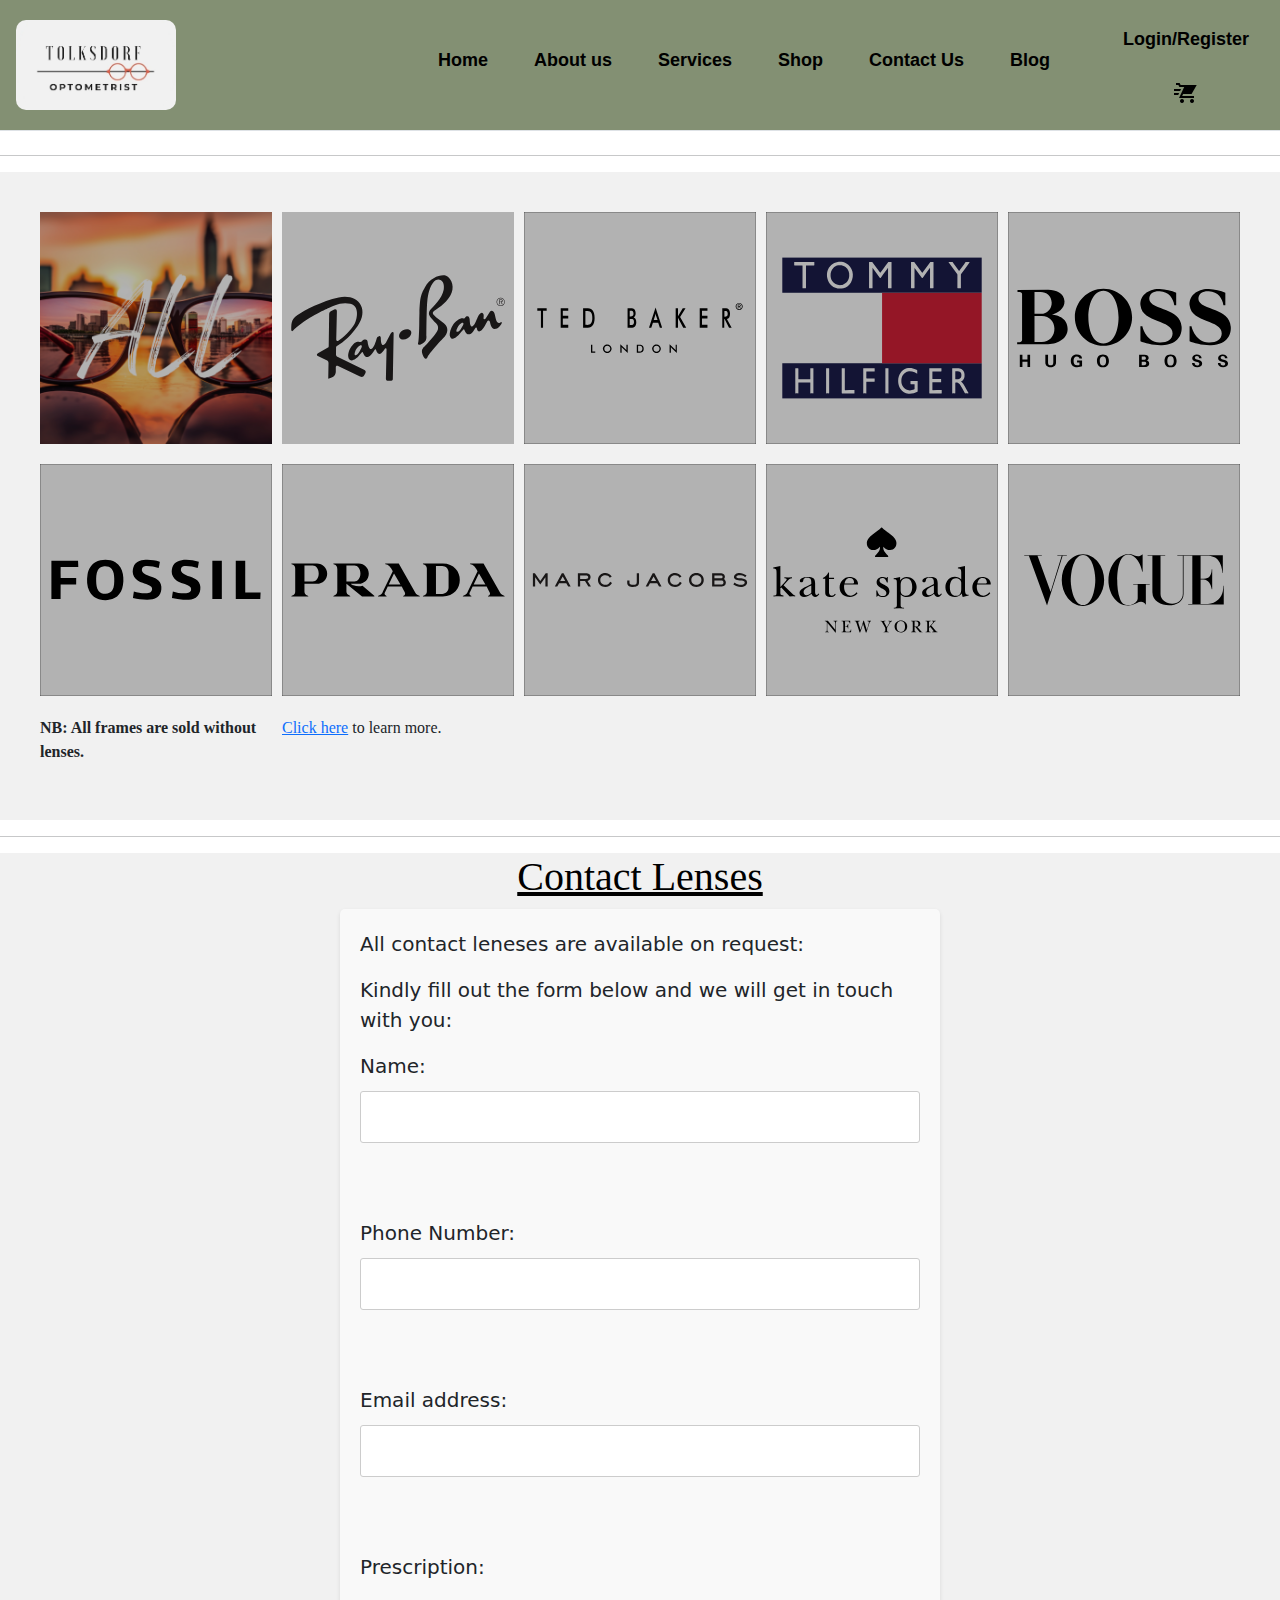
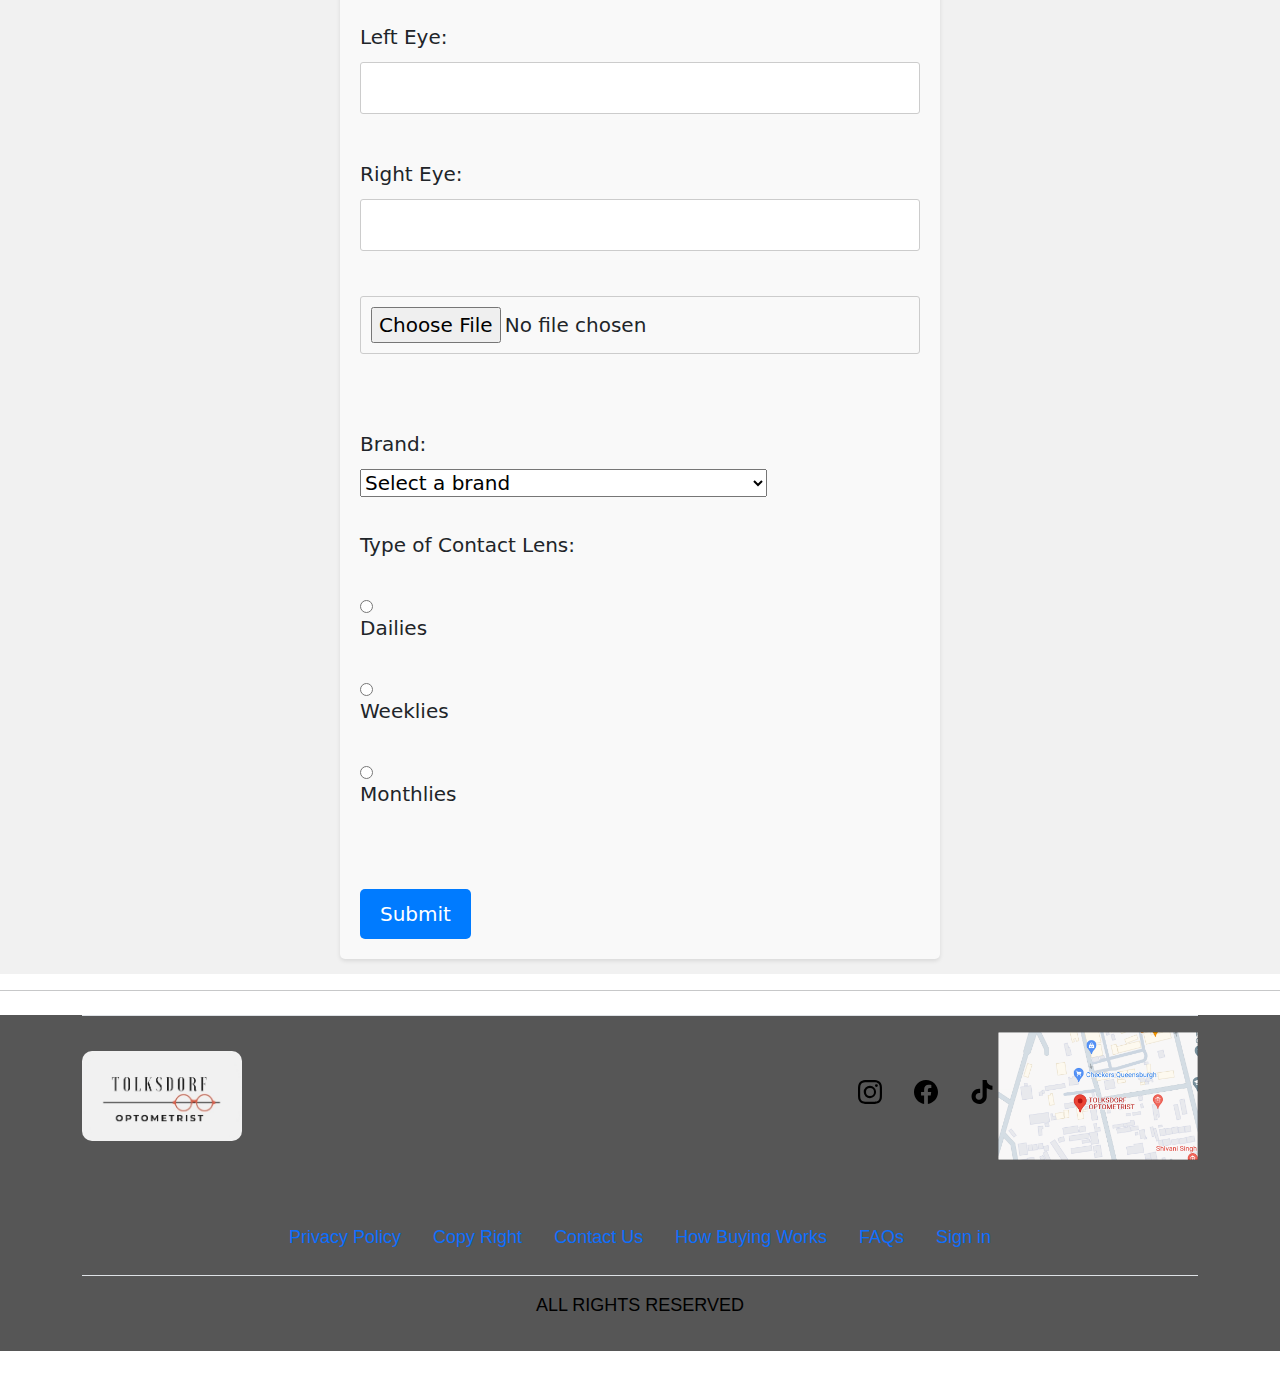
<file: shop.html>
<!DOCTYPE html>
<html lang="en">
<head>
    <!-- Header -->

    <meta charset="UTF-8">
    <meta name="viewport" content="width=device-width, initial-scale=1.0">
    <title>Title</title>
    <!-- Link to your external CSS file -->
    <link href="css/styles.css" rel="stylesheet"> <!--header and footer styles-->
    <link href="css/shop.css" rel="stylesheet">
    <link href="css/bootstrap.min.css" rel="stylesheet">
    <link rel="preconnect" href="https://fonts.gstatic.com">
    <link href="https://fonts.googleapis.com/css2?family=Lato:wght@400;700&display=swap" rel="stylesheet">




</head>
<body>

<script>
        function filterByBrand(brand) {
        // Logic to filter products based on brand
        // Example: You might toggle a class 'hidden' on products not matching the selected brand
        var products = document.querySelectorAll('.product-item');
        products.forEach(function(product) {
        if (brand === 'all' || product.dataset.brand === brand) {
        product.classList.remove('hidden'); // Show matching products
    } else {
        product.classList.add('hidden'); // Hide non-matching products
    }
    });
    }
</script>


<div id="loader" class="loading">
    <!-- Your loading GIF or animation goes here -->
    <img src="images/eye_layers.gif" alt="Loading...">
</div>

<header class="d-flex flex-wrap justify-content-between align-items-center py-3 mb-4 border-bottom header-visible">
    <!-- Logo and Header Text -->
    <div class="logo">
        <img src="images/Logo%20header.png" alt="Tolksdorf Optometry Logo" class="logo-img">
    </div>

    <!-- Navigation -->
    <div class="nav-center">
        <nav class="nav-container">
            <ul class="nav">
                <li class="nav-item"><a href="homepage.html.php" class="nav-link active" aria-current="page"><b>Home</b></a></li>
                <li class="nav-item"><a href="about%20us.html" class="nav-link active"><b>About us</b></a></li>
                <!-- Dropdown Services item -->
                <li class="nav-item dropdown">
                    <div class="dropdown">
                        <button class="dropbtn nav-link"><b>Services</b></button>
                        <div class="dropdown-content">
                            <a href="services.html">Child Exams</a>
                            <a href="services.html">Diabetic Exams</a>
                            <a href="services.html">Adult & Senior Exams</a>
                            <a href="services.html">Fittings</a>
                            <a href="services.html">Medical Aid</a>
                        </div>
                    </div>
                </li>
                <li class="nav-item dropdown">
                    <div class="dropdown">
                        <button class="dropbtn nav-link"><b>Shop</b></button>
                        <div class="dropdown-content">
                            <a href="shop.html">Prescription Glasses</a>
                            <a href="shop.html#contact-lenses">Contact Lenses</a>
                        </div>
                    </div>
                </li>
                <!-- End of Dropdown Services item -->
                <li class="nav-item dropdown">
                    <div class="dropdown">
                        <button class="dropbtn nav-link"><b>Contact Us</b></button>
                        <div class="dropdown-content">
                            <a href="contact%20us.html">Book an Appointment</a>
                            <a href="contact%20us.html">Enquire</a>
                            <a href="contact%20us.html">Contact Information</a>
                            <a href="contact%20us.html">Location</a>
                        </div>
                    </div>
                </li>
                <li class="nav-item"><a href="blog.html" class="nav-link active"><b>Blog</b></a></li>
            </ul>
        </nav>
    </div>

    <div class="auth-cart">
        <a href="register.html" class="nav-link active login-register"><b>Login/Register</b></a>
        <a href="cart.html" class="nav-link"><img src="images/icons8-fast-cart-24.png" alt="Cart" class="cart-icon"></a>
    </div>
</header>

<hr>


<div class="products">
    <div class="brands">
        <div class="image-tiles">
            <div class="brands">
                <div class="grid-container">
                    <div class="grid-item">
                        <a href="product.html.php?brand=all"><img src="images/ALL.png" alt="All Products"></a>
                    </div>
                    <div class="grid-item">
                        <a href="product.html.php?brand=ray ban"><img src="images/Ray%20Ban.svg" alt="Ray Ban"></a>
                    </div>
                    <div class="grid-item">
                        <a href="product.html.php?brand=Ted Baker"><img src="images/Ted%20Baker.svg" alt="Ted Baker"></a>
                    </div>
                    <div class="grid-item">
                        <a href="product.html.php?brand=Tommy Hilfiger"><img src="images/Tommy%20Hilfiger.svg" alt="Tommy Hilfiger"></a>
                    </div>
                    <div class="grid-item">
                        <a href="product.html.php?brand=hugo boss"><img src="images/Hugo%20Boss.svg" alt="Hugo Boss"></a>
                    </div>
                    <div class="grid-item">
                        <a href="product.html.php?brand=fossil"><img src="images/Fossil.svg" alt="Fossil"></a>
                    </div>
                    <div class="grid-item">
                        <a href="product.html.php?brand=prada"><img src="images/Prada.svg" alt="Prada"></a>
                    </div>
                    <div class="grid-item">
                        <a href="product.html.php?brand=marc jacobs"><img src="images/Marc%20Jacobs.svg" alt="Marc Jacobs"></a>
                    </div>
                    <div class="grid-item">
                        <a href="product.html.php?brand=kate spade"><img src="images/Kate%20Spade.svg" alt="Kate Spade"></a>
                    </div>
                    <div class="grid-item">
                        <a href="product.html.php?brand=vogue"><img src="images/Vogue.svg" alt="Vogue"></a>
                    </div>

                    <p><b>NB: All frames are sold without lenses.</b></p>
                    <p><a href="path/to/your/explanation.pdf" target="_blank" rel="noopener noreferrer">Click here</a> to learn more.</p>
                </div>
            </div>
        </div>
    </div>
</div>



<hr>
    <div id="contact-lenses" class="contact-lenses">
    <h1><u>Contact Lenses</u></h1>

            <form action="/submit_form" method="post" enctype="multipart/form-data" class="contact-form">

                <p>All contact leneses are available on request: <br></p>
                <p>Kindly fill out the form below and we will get in touch with you:</p>

                <label for="name">Name:</label>
                <input type="text" id="name" name="name" required><br><br>

                <label for="name">Phone Number:</label>
                <input type="text" id="Number" name="number" required><br><br>

                <label for="email">Email address:</label>
                <input type="email" id="email" name="email" required><br><br>

                <label for=pdf-prescription>Prescription:</label><br>
                <label for="left-eye">Left Eye:</label>
                <input type="text" id="left-eye" name="left-eye"><br>
                <label for="right-eye">Right Eye:</label>
                <input type="text" id="right-eye" name="right-eye"><br>
                <input type="file" id="pdf-prescription" name="pdf-prescription" accept=".pdf"><br><br>

                <label for="brand">Brand:</label>
                <select id="brand" name="brand" required>
                    <option value="">Select a brand</option>
                    <option value="DAILIES TOTAL1">DAILIES TOTAL1</option>
                    <option value="1-DAY ACUVUE MOIST">1-DAY ACUVUE MOIST</option>
                    <option value="ACUVUE OASYS for ASTIGMATISM">ACUVUE OASYS for ASTIGMATISM</option>
                    <option value="DAILIES AquaComfort PLUS">DAILIES AquaComfort PLUS</option>
                    <option value="ACUVUE OASYS">ACUVUE OASYS</option>
                    <option value="ACUVUE OASYS 1-DAY with HydraLuxe">ACUVUE OASYS 1-DAY with HydraLuxe</option>
                    <option value="Biofinity toric">Biofinity toric</option>
                    <option value="Biofinity">Biofinity</option>
                    <option value="1-DAY ACUVUE MOIST for Astigmatism">1-DAY ACUVUE MOIST for Astigmatism</option>
                    <option value="AIR OPTIX Night & Day AQUA">AIR OPTIX Night & Day AQUA</option>
                    <option value="AIR OPTIX plus HydraGlyde">AIR OPTIX plus HydraGlyde</option>
                    <option value="Biofinity multifocal">Biofinity multifocal</option>
                    <option value="AIR OPTIX AQUA">AIR OPTIX AQUA</option>
                    <option value="AIR OPTIX for Astigmatism">AIR OPTIX for Astigmatism</option>
                    <option value="AIR OPTIX AQUA Multifocal">AIR OPTIX AQUA Multifocal</option>
                    <option value="ACUVUE 2">ACUVUE 2</option>
                    <option value="ACUVUE VITA">ACUVUE VITA</option>
                    <option value="Biotrue ONEday">Biotrue ONEday</option>
                    <option value="1-DAY ACUVUE MOIST Multifocal">1-DAY ACUVUE MOIST Multifocal</option>
                    <option value="Total30">Total30</option>
                </select>

<hr>
                <label>Type of Contact Lens:</label><br>
                <input type="radio" id="dailies" name="type" value="dailies">
                <label for="dailies">Dailies</label><br>
                <input type="radio" id="weeklies" name="type" value="weeklies">
                <label for="weeklies">Weeklies</label><br>
                <input type="radio" id="monthlies" name="type" value="monthlies">
                <label for="monthlies">Monthlies</label><br><br>

                <input type="submit" value="Submit">
            </form>

    </div>

<hr>
<!--product listings ends-->


<!-- footer -->


<div class="footer">
    <div class="container">
        <footer class="d-flex flex-wrap justify-content-between align-items-center py-3 my-4 border-top">

            <div>
                <img src="images/Logo%20header.png" alt="Logo" class="logo-img">
            </div>
            <div class="col-md-4 d-flex align-items-center">
                <a href="/" class="mb-3 me-2 mb-md-0 text-body-secondary text-decoration-none lh-1">
                    <svg class="bi" width="30" height="24"><use xlink:href="#bootstrap"/></svg>
                </a>
            </div>


           <ul class="nav col-md-4 justify-content-end list-unstyled d-flex">
                <!-- Social Media Icons -->
                <li class="ms-3"><a class="text-body-secondary" href="https://www.instagram.com/tolksdorf_optom?igsh=MTl6aGd2MzB6Zzljeg=="><svg class="bi" width="24" height="24"><use xlink:href="#instagram"/></svg></a></li>
                <li class="ms-3"><a class="text-body-secondary" href="https://www.facebook.com/share/YwUThYXZpDg9MMRd/?mibextid=qi2Omg"><svg class="bi" width="24" height="24"><use xlink:href="#facebook"/></svg></a></li>
                <li class="ms-3"><a class="text-body-secondary" href="https://www.tiktok.com/@tolksdorf.optom?lang=en&is_from_webapp=1&sender_device=mobile&sender_web_id=7374813703915865606"><svg class="bi" width="24" height="24"><use xlink:href="#tiktok"/></svg></a></li>
            </ul>
            <div class="map-container">
                <a href="https://www.google.com/maps/place/TOLKSDORF+OPTOMETRIST/@-29.8815146,30.9190293,15z/data=!4m6!3m5!1s0x1ef7aabd8f8ec467:0x4c2b4e3e2295918d!8m2!3d-29.8815146!4d30.9190293!16s%2Fg%2F1pzrnv89q?entry=ttu">
                    <img src="images/optom%20map.png" width="200" height="auto" class="map-button" alt="">
                </a>
            </div>
        </footer>
    </div>

    <div class="container">
        <footer class="py-3 my-4">
            <!-- Navigation Links -->
            <ul class="nav justify-content-center border-bottom pb-3 mb-3">
                <li class="nav-item"><a href="#" class="nav-link px-2 text-body-secondary">Privacy Policy</a></li>
                <li class="nav-item"><a href="#" class="nav-link px-2 text-body-secondary">Copy Right</a></li>
                <li class="nav-item"><a href="#" class="nav-link px-2 text-body-secondary">Contact Us</a></li>
                <li class="nav-item"><a href="#" class="nav-link px-2 text-body-secondary">How Buying Works</a></li>
                <li class="nav-item"><a href="#" class="nav-link px-2 text-body-secondary">FAQs</a></li>
                <li class="nav-item"><a href="#" class="nav-link px-2 text-body-secondary">Sign in</a></li>
            </ul>
            <!-- Map Image -->

            <p class="text-center text-body-secondary">ALL RIGHTS RESERVED</p>
        </footer>
    </div>
</div>
<!-- Include Bootstrap Icons SVG -->
<svg xmlns="http://www.w3.org/2000/svg" style="display: none;">
    <symbol id="bootstrap" viewBox="0 0 118 94">
        <title>Footer</title>
    </symbol>
    <symbol id="facebook" viewBox="0 0 16 16">
        <path d="M16 8.049c0-4.446-3.582-8.05-8-8.05C3.58 0-.002 3.603-.002 8.05c0 4.017 2.926 7.347 6.75 7.951v-5.625h-2.03V8.05H6.75V6.275c0-2.017 1.195-3.131 3.022-3.131.876 0 1.791.157 1.791.157v1.98h-1.009c-.993 0-1.303.621-1.303 1.258v1.51h2.218l-.354 2.326H9.25V16c3.824-.604 6.75-3.934 6.75-7.951z"/>
    </symbol>
    <symbol id="instagram" viewBox="0 0 16 16">
        <path d="M8 0C5.829 0 5.556.01 4.703.048 3.85.088 3.269.222 2.76.42a3.917 3.917 0 0 0-1.417.923A3.927 3.927 0 0 0 .42 2.76C.222 3.268.087 3.85.048 4.7.01 5.555 0 5.827 0 8.001c0 2.172.01 2.444.048 3.297.04.852.174 1.433.372 1.942.205.526.478.972.923 1.417.444.445.89.719 1.416.923.51.198 1.09.333 1.942.372C5.555 15.99 5.827 16 8 16s2.444-.01 3.298-.048c.851-.04 1.434-.174 1.943-.372a3.916 3.916 0 0 0 1.416-.923c.445-.445.718-.891.923-1.417.197-.509.332-1.09.372-1.942C15.99 10.445 16 10.173 16 8s-.01-2.445-.048-3.299c-.04-.851-.175-1.433-.372-1.941a3.926 3.926 0 0 0-.923-1.417A3.911 3.911 0 0 0 13.24.42c-.51-.198-1.092-.333-1.943-.372C10.443.01 10.172 0 7.998 0h.003zm-.717 1.442h.718c2.136 0 2.389.007 3.232.046.78.035 1.204.166 1.486.275.373.145.64.319.92.599.28.28.453.546.598.92.11.281.24.705.275 1.485.039.843.047 1.096.047 3.231s-.008 2.389-.047 3.232c-.035.78-.166 1.203-.275 1.485a2.47 2.47 0 0 1-.599.919c-.28.28-.546.453-.92.598-.28.11-.704.24-1.485.276-.843.038-1.096.047-3.232.047s-2.39-.009-3.233-.047c-.78-.036-1.203-.166-1.485-.276a2.478 2.478 0 0 1-.92-.598 2.48 2.48 0 0 1-.6-.92c-.109-.281-.24-.705-.275-1.485-.038-.843-.046-1.096-.046-3.233 0-2.136.008-2.388.046-3.231.036-.78.166-1.204.276-1.486.145-.373.319-.64.599-.92.28-.28.546-.453.92-.598.282-.11.705-.24 1.485-.276.738-.034 1.024-.044 2.515-.045v.002zm4.988 1.328a.96.96 0 1 0 0 1.92.96.96 0 0 0 0-1.92zm-4.27 1.122a4.109 4.109 0 1 0 0 8.217 4.109 4.109 0 0 0 0-8.217zm0 1.441a2.667 2.667 0 1 1 0 5.334 2.667 2.667 0 0 1 0-5.334z"/>
    </symbol>
    <symbol id="tiktok" viewBox="0 0 449.45 515.38">
        <path fill-rule="nonzero" d="M382.31 103.3c-27.76-18.1-47.79-47.07-54.04-80.82-1.35-7.29-2.1-14.8-2.1-22.48h-88.6l-.15 355.09c-1.48 39.77-34.21 71.68-74.33 71.68-12.47 0-24.21-3.11-34.55-8.56-23.71-12.47-39.94-37.32-39.94-65.91 0-41.07 33.42-74.49 74.48-74.49 7.67 0 15.02 1.27 21.97 3.44V190.8c-7.2-.99-14.51-1.59-21.97-1.59C73.16 189.21 0 262.36 0 352.3c0 55.17 27.56 104 69.63 133.52 26.48 18.61 58.71 29.56 93.46 29.56 89.93 0 163.08-73.16 163.08-163.08V172.23c34.75 24.94 77.33 39.64 123.28 39.64v-88.61c-24.75 0-47.8-7.35-67.14-19.96z"/>
    </symbol>
</svg>

<!-- end of footer -->


<!-- Include JavaScript files -->
<script>
    document.addEventListener('DOMContentLoaded', function() {
        // Remove the loading screen after everything is loaded
        var loader = document.getElementById('loader');
        setTimeout(function() {
            loader.style.display = 'none';
        }, 500); // Adjust timeout as needed
    });
</script>
<script src="bootstrap.min.js"></script>
<script src="bootstrap.bundle.min.js.map"></script>
<script src="shop.js"></script>


</body>
</html>
</file>
<file: css/styles.css>
/* General styles */
.loading {
    position: fixed;
    top: 0;
    left: 0;
    width: 100%;
    height: 100%;
    background-color: rgba(255, 255, 255, 0.8); /* Optional: semi-transparent background */
    z-index: 999; /* Ensure it's above other content */

    display: flex;
    justify-content: center;
    align-items: center;
}

body {
    background-color: #f1f1f1;
    margin: 0; /* Reset default margin */
}

* {
    margin: 0;
    padding: 0;
    box-sizing: border-box;
}

/* Header styles */
.header {
    position: fixed;
    top: 0;
    left: 0;

}
header{
    background-color: #839073;
    width: 100%;
    z-index: 1000;
    padding: 20px;
    box-sizing: border-box; /* Include padding in width */
    transition: top 0.3s;
    margin-bottom: 20px;

}
main {
    padding-top: 100px;
}
.header {
    position: fixed;
    width: 100%;
    top: 0;
    left: 0;
    z-index: 100;
}
.main_content {
    margin-top: 60px;
}

.content-wrapper{
    margin-top:  100px;
}

.logo-img {
    width: 160px; /* Adjust the width as needed */
    height: auto; /* Maintain aspect ratio */
    border-radius: 10px; /* Rounded edges */
}
.header-visible{
    display: flex;
    justify-content: space-between;
    align-items: center;
    padding: 1rem;
    border-bottom: 1px solid #f1f1f1;
}
.logo{
    flex: 1;
}
.nav-center{
    flex: 2;
    display: flex;
    justify-content: center;
    align-items: center;
    align-content: center;
    align-self: center;
}

.nav-container {
    display: flex;
    justify-content: center;
    align-items: center;

}

.nav {
    list-style: none; /* Remove default list style */
    margin: 0; /* Remove default margin */
    padding-bottom: 10px;
    display: flex;
    gap: 1rem;

}

.nav-item {
    position: relative;

}
.nav-link,
.nav-link.active,
.dropbtn.nav-link {
    color: #000000; /* Example color - Lime Green */
    font-family: "Roboto Thin", sans-serif;
    font-size: 18px;
    padding: 10px 15px;
    border-radius: 5px;
    transition: background-color 0.3 ease;
}

.nav-link {
    font-family: "Roboto Thin", sans-serif;
    color: black;
    font-size: 18px;
    padding: 10px 15px; /* Adjusted padding */
    border-radius: 5px; /* Button-like appearance */
    transition: background-color 0.3s ease; /* Smooth transition on hover */
    align-items: center;
}
.nav {
    color: #1a1e21;
}
.filler{
    background-color: #f1f1f1;
}
.nav-link:hover {
    background-color: #93A3BC;
    color: white;
}

/* Dropdown styles */
.dropdown {
    position: relative;
    display: inline-block;

}

.dropbtn {
    font-family: "Roboto Thin", sans-serif;
    color: #000000;
    padding: 10px 15px; /* Adjusted padding */
    font-size: 18px;
    background-color: transparent;
    border: none;
    cursor: pointer;

}

.dropbtn:hover{
    background-color: #93A3BC;
    padding: 15px;
}
.dropbtn:focus {
    background-color: #555;
}

.dropdown-content {
    display: none;
    position: absolute;
    background-color: rgba(249, 249, 249, 0.9); /* Semi-transparent background */
    min-width: 160px;
    box-shadow: 0 8px 16px 0 rgba(0,0,0,0.2);
    z-index: 1;
    border-radius: 8px; /* Rounded corners */
    overflow: hidden; /* Ensure rounded corners are applied */
}

.dropdown-content a {
    color: black;
    padding: 16px;
    text-decoration: none;
    display: block;
    text-align: left;
    font-size: 18px;
    font-family: "Roboto Thin", sans-serif;
}

.dropdown-content a:hover {
    background-color: #ddd; /* Slightly darker background on hover */

}

.dropdown:hover .dropdown-content {
    display: block;
}
.auth-cart{
    display: flex;
    flex-direction: column;
    align-items: center;
    gap: 0.5rem;
}
.cart-icon{
    width: 24px;
    height: 24px;
}
.footer {
    background-color: #565656;
    font-size: 18px;
    font-family: "Roboto Thin", sans-serif;
    color: black;
}
.footer-container{
    color: black;
}

/* Media queries */
/* Media queries */
@media (max-width: 768px) {
    .header-visible {
        flex-direction: column;
    }
    .logo {
        order: 1;
        flex-basis: auto;
    }
    .nav {
        flex-wrap: wrap;
    }

    .nav-item {
        margin-left: 0;
        margin-top: 10px;
    }

    .nav-link {
        padding: 12px 16px;
        font-size: 18px;
    }

    .cart-icon {
        margin-right: 0;
    }

    .nav-center {
        order: 2;
        flex-grow: 0;
        flex-shrink: 0;
        flex-basis: auto;
        flex-direction: column;
    }

    .auth-cart {
        order: 3;
        flex-direction: row;
    }
}

@media (max-width: 768px) {
    .content {
        height: auto;
        padding-top: 10px; /* Adjust to provide enough space for the header */
    }
    .header {
        font-size: 18px;
    }
}

@media (min-width: 768px) {
    .bd-placeholder-img-lg {
        font-size: 3.5rem;
    }
}
</file>
<file: css/contact.css>
body {
    font-family: Arial, sans-serif;
    margin: 0;
    padding: 0;
    background-color: #f4f4f4;
}
.container1  {
    width: 80%;
    margin: 20px auto;
    padding: 20px;
    background-color: #fff;
    border-radius: 8px;
    box-shadow: 0 0 10px rgba(0,0,0,0.1);
}
.contact {
    width: 80%;
    margin: 20px auto;
    padding: 20px;
    background-color: #f1f1f1; /* Changed background color */
    border-radius: 8px;
    box-shadow: 0 0 10px rgba(0,0,0,0.1);
}
h1{
    font-family: 'Roboto Slab', serif;
    color: #93A3BC;
}
h2{
    font-family: "Roboto Thin", sans-serif;
    color: whitesmoke;
}
h1{
    text-align: center;
}
.form-container1 {
    display: grid;
    grid-template-columns: 1fr;
    gap: 20px;
    margin-top: 20px;
}
.form-group {
    display: flex;
    flex-direction: column;
}
.form-group label {
    margin-bottom: 5px;
    color: #333;
}
.form-group input,
.form-group select,
.form-group textarea {
    padding: 10px;
    border: 1px solid #ccc;
    border-radius: 5px;
    font-size: 1rem;
}
.form-group textarea {
    resize: vertical;
}
.form-group button {
    padding: 10px 20px;
    background-color: #333;
    color: #fff;
    border: none;
    border-radius: 5px;
    cursor: pointer;
    font-size: 1rem;
}
.contact-info {
    margin-top: 40px;
    padding: 20px;
    background-color: #BDBDBD;
    color: #333; /* Adjusted text color */
    border-radius: 8px;
    text-align: left;
}
.contact-info .info-item {
    margin-bottom: 10px;
    font-size: 1.1rem;
    color: #f1f1f1;
}
.contact-info .info-item a {
    color: #f1f1f1;
    text-decoration: none;
    font-weight: bold;
}
.contact-info .info-item a:hover {
    text-decoration: underline;
}
.map-container1
 {
    margin-top: 20px;
    text-align: right;
}
.map-container1 a {
    text-decoration: none;
}
.map-container1 img {
    max-width: 10%;
    height: auto;
    border-radius: 8px;
    box-shadow: 0 0 10px rgba(0,0,0,0.1);
}

/* Media Queries for Responsiveness */
@media (min-width: 768px) {
    .form-container1
 {
        grid-template-columns: 1fr 1fr;
    }
}
</file>
<file: css/loginorregister.css>
/* Responsive CSS for Login and Register Page */

/* General body styling remains unchanged */
body {
    display: flex;
    justify-content: center;
    align-items: center;
    height: 100vh;
    margin: 0;
    padding: 0;
}

/* Header remains unchanged */
header {
    position: fixed;
    top: 0;
    left: 0;
    width: 100%;
    background-color: #f0f0f0;
    padding: 20px;
    text-align: center;
    z-index: 1000; /* Ensure header stays above other content */
}

/* Main adjusts for smaller screens */
main {
    padding-top: 60px; /* Reduced padding for smaller screens */
}

/* Wrapper becomes more flexible */
.wrapper {
    max-width: 90%; /* Adjusted for responsiveness */
    width: 100%;
    padding: 20px;
    border: 1px solid #ccc;
    border-radius: 10px;
    box-shadow: 0 0 10px rgba(0, 0, 0, 0.1);
}

/* Card styling remains largely unchanged but consider reducing padding for smaller screens if needed */
.card {
    background-color: #fff;
    border-radius: 10px;
    padding: 15px; /* Reduced padding for better fit on small screens */
    box-shadow: 0 4px 8px rgba(0, 0, 0, 0.1);
}

/* Title and message remain unchanged */
.title,.message {
    margin-bottom: 20px;
    font-size: 18px; /* Slightly reduced for better readability on small screens */
    font-weight: bold;
    text-align: center;
}

/* Form group remains unchanged */
.form-group {
    margin-bottom: 20px;
}

/* Input fields become more responsive */
.input {
    width: 100%;
    height: 40px;
    border: 1px solid #ccc;
    border-radius: 5px;
    padding: 0 10px;
    font-size: 16px;
}

/* Buttons become more responsive */
.btn {
    width: 100%;
    height: 40px;
    background-color: #2d8cf0;
    border: none;
    border-radius: 5px;
    color: #fff;
    font-size: 16px;
    font-weight: bold;
    cursor: pointer;
    transition: background-color 0.3s;
}

/* Hover effect remains unchanged */
.btn:hover {
    background-color: #1f6ab4;
}

/* Description remains unchanged */
.description {
    margin-top: 20px;
    font-size: 14px;
    text-align: center;
}
</file>
<file: css/services.css>
body {
    font-family: Arial, sans-serif;
    margin: 0;
    padding: 0;
    background-color: #f5f5f5;
    color: #333;
}

.services-section {
    width: 80%;
    margin: 0 auto;
    padding: 20px;
    max-width: 1200px;
}

h1 {
    text-align: center;
    margin-bottom: 40px;
    font-size: 2.5em;
    color: #333333;
}
.card{
    flex-direction: row;
    background-color: #ffffff;
    margin-bottom: 20px;
    box-shadow: 0 4px 8px rgba(0, 0, 0, 0.1);
    overflow: hidden;
    border-radius: 10px;
}

.service-card {
    display: flex;
    flex-direction: row;
    background-color: #ffffff;
    margin-bottom: 20px;
    box-shadow: 0 4px 8px rgba(0, 0, 0, 0.1);
    overflow: hidden;
    border-radius: 10px;
}

.service-card img {
    width: 50%;
    object-fit: cover;
    transition: transform 0.3s ease;
}

.service-card:hover img {
    transform: scale(1.1);
}

.service-content {
    padding: 20px;
    width: 50%;
    display: flex;
    flex-direction: column;
    justify-content: center;
}

.service-content h2 {
    margin-top: 0;
    color: #BDBDBD;
    font-size: 1.8em;
}

.service-content p {
    flex-grow: 1;
    font-size: 1em;
    line-height: 1.5;
}

button {
    padding: 5px 10px;  /* Smaller size */
    border: 1px solid #ccc;
    background-color: #f0f0f0;
    color: #333;
    cursor: pointer;
    transition: opacity 0.3s ease, background-color 0.3s ease, color 0.3s ease;
    margin-right: 5px; /* Space between buttons */
    font-size: 0.9em;   /* Smaller font size */
    border-radius: 5px;
}

button:hover {
    opacity: 0.8;
    background-color: #007bff;
    color: #ffffff;
}

button:focus {
    outline: none;
}

/* Form Styles */
.form-hidden {
    display: none;
    margin-top: 20px;
    padding: 20px;
    border: 1px solid #ccc;
    background-color: #f9f9f9;
    border-radius: 10px;
}

#medical-aid-form h3 {
    margin-top: 0;
    font-size: 1.5em;
    color: #007bff;
}

.form-grid {
    display: grid;
    grid-template-columns: repeat(2, 1fr);
    gap: 20px;
}

.form-grid div {
    display: flex;
    flex-direction: column;
}

#medical-aid-form label {
    margin-bottom: 5px;
    font-weight: bold;
    font-size: 0.9em;
}

#medical-aid-form input {
    padding: 20px;
    border: 1px solid #ccc;
    border-radius: 4px;
    font-size: 1em;
}

#medical-aid-form button {
    margin-top: 20px;
    padding: 20px;
    background-color: #28a745;
    color: white;
    border: none;
    cursor: pointer;
    transition: opacity 0.3s ease;
    border-radius: 5px;
}

#medical-aid-form button:hover {
    opacity: 0.8;
}

/* Mobile responsiveness */
@media (max-width: 768px) {
    .service-card {
        flex-direction: column;
    }

    .service-card img,
    .service-content {
        width: 100%;
    }

    .service-content {
        padding: 10px;
    }

    .form-grid {
        grid-template-columns: 1fr;
    }

    button {
        margin-bottom: 10px;
        margin-right: 0;  /* Remove margin between buttons on mobile */
    }
}
</file>
<file: css/shop.css>
.brands {
    margin: 0 auto;
    padding: 20px;
    background-color: #f1f1f1;
}

h1 {
    text-align: left;
    color: black;
    font-family: "fangsong", sans-serif;
    font-size: 34px;
}

.image-tiles {
    display: flex;
    flex-wrap: wrap;
    justify-content: center;
}

.grid-container {
    display: grid;
    grid-template-columns: repeat(5, 1fr); /* Creates 5 columns */
    grid-template-rows: repeat(2, 1fr); /* Creates 2 rows */
    gap: 10px; /* Gap between grid items */
    justify-content: center; /* Centering items */
    max-width: 2000px; /* Maximum width of the grid container */
    margin: 0 auto; /* Centering the grid container */
}

.grid-item {
    position: relative;
    width: 100%;
    padding-bottom: 10px;
    overflow: hidden; /* Ensures the image does not overflow its container */

}

.grid-item img {
    position: relative; /* Position absolutely within the relative container */
    top: 0;
    left: 0;
    width: 100%;
    height: 100%;
    object-fit: cover; /* Ensures the image covers the entire area without distortion */
    transition: transform 0.3s ease, filter 0.3s ease; /* Smooth transition for scaling and filtering */
    filter: brightness(70%); /* Darken images by default */
}

.grid-item:hover img {
    transform: scale(1.2); /* Enlarges the image by 20% on hover */
    filter: brightness(100%);
}
.products, h1{
    font-family: 'Merriweather', serif;
}
h1 {
    text-align: center;

}

.small-images-container {
    display: flex;
    flex-wrap: wrap;
    justify-content: center;
    align-items: center;
    box-sizing: border-box;
    gap: 1px; /* Decreased gap for less space between images */

}

.contact-lenses {
    background-color: #f1f1f1;
    padding-bottom: 15px;
}

.small-images-container a {
    flex: 0 0 calc(25% - 5px); /* Adjusted flex-basis to account for reduced gap */
    margin: 2px; /* Adjusted margin to match the reduced gap */
    text-align: center;
    display: flex;
    align-items: center;
    justify-content: center;
}

.small-images-container img {
    width: 75%;
    height: auto;
    padding-left: 5px;
    padding-right: 5px; /* Adjusted padding to match the reduced gap */
    transition: transform 0.3s ease, filter 0.3s ease; /* Added transition for smooth effects */
}

.small-images-container img:hover {
    transform: scale(1.1); /* Enlarges the image by 10% on hover */
}

.brands.grid-container {
    display: grid;
    grid-template-columns: repeat(auto-fill, minmax(250px, 1fr)); /* Responsive grid */
    gap: 20px; /* Space between grid items */
    padding: 20px; /* Padding inside the grid container */
}

.brands.grid-item {
    display: flex;
    flex-direction: column;
    align-items: center;
    text-align: center;
}

.brands.grid-item button {
    border: none;
    background: transparent;
    cursor: pointer;
}

.brands.grid-item img {
    max-width: 100%;
    height: auto;
}

button {
    border: none;
    background: none;
    padding: 0;
}

button img {
    max-width: 100%;
    height: auto;
    display: block;
    transition: filter 0.3s ease; /* Smooth transition for the filter effect */
}

/* Darken images by default */
button img {
    filter: brightness(100%) contrast(50%);
}

/* Lighten images on hover */
button img:hover {
    filter: brightness(100%);
}

/* Adjustments for smaller screens */
@media (max-width: 768px) {
    .grid-container {
        grid-template-columns: repeat(3, 1fr); /* Reduce to 3 columns on small screens */
        grid-template-rows: repeat(3, 1fr); /* Adjust rows to fit content */
    }
}

@media (max-width: 480px) {
    .grid-container {
        grid-template-columns: repeat(2, 1fr); /* Further reduce to 2 columns on extra-small screens */
        grid-template-rows: repeat(4, 1fr); /* Adjust rows to fit content */
    }
}

.small-images-container {
    display: flex;
    flex-wrap: wrap; /* Allows items to wrap onto the next line */
    justify-content: center;
    gap: 0;
}

.small-images-container a {
    flex: 0 0 calc(25% - 10px); /* Base layout for 4 columns */
    margin: 5px;
    box-sizing: border-box;
    text-align: center;
    display: flex;
    align-items: center;
    justify-content: center;
}

.small-images-container img {
    width: 75%;
    height: auto;
    object-fit: cover;
    padding-left: 1
}
/* General styles */
.contact.lenses {
    width: 100%;
    padding: 20px;
    text-align: center;
}
.contact-form{
    display: flex;
    flex-direction: column;
    align-items: start;
    width: 100%;
    max-width: 600px;
    margin: auto;
    padding: 20px;
    background-color: #f9f9f9;
    border-radius: 5px;
    box-shadow: 0 2px 4px rgba(0,0,0,0.1);
}

/* Form styles */
form {
    background-color: #f9f9f9;
    padding: 20px;
    border-radius: 5px;
    box-shadow: 0 2px 4px rgba(0,0,0,0.1);
    font-size: 20px;
}

form label {
    display: block;
    margin-bottom: 10px;
}

form input[type="text"],
form input[type="email"],
form input[type="file"] {
    width: 100%;
    padding: 10px;
    margin-bottom: 15px;
    border: 1px solid #ccc;
    border-radius: 3px;
}
.contact-form input[type="radio"]{
    margin-right: 5px;
}
.contact-form input[type="submit"] {
    flex-direction: row;
    justify-content: space-between;
}
form input[type="radio"] {
    margin-right: 2px;
}

form input[type="submit"] {
    background-color: #007bff;
    color: white;
    cursor: pointer;
    padding: 10px 20px;
    border: 10px;
    border-radius: 5px;
    width: fit-content;
    margin-top: 10px;
}

/* Responsive adjustments */
@media (max-width: 768px) {
    .contact.lenses h1 {
        font-size: 24px;
    }
@media (min-width: 768px) {
    .contact-form {
        flex-direction: row;
        justify-content: space-between;
    }
}

    form label {
        font-size: 14px;
    }

    form input[type="text"],
    form input[type="email"],
    form input[type="file"] {
        font-size: 14px;
    }
}
</file>
